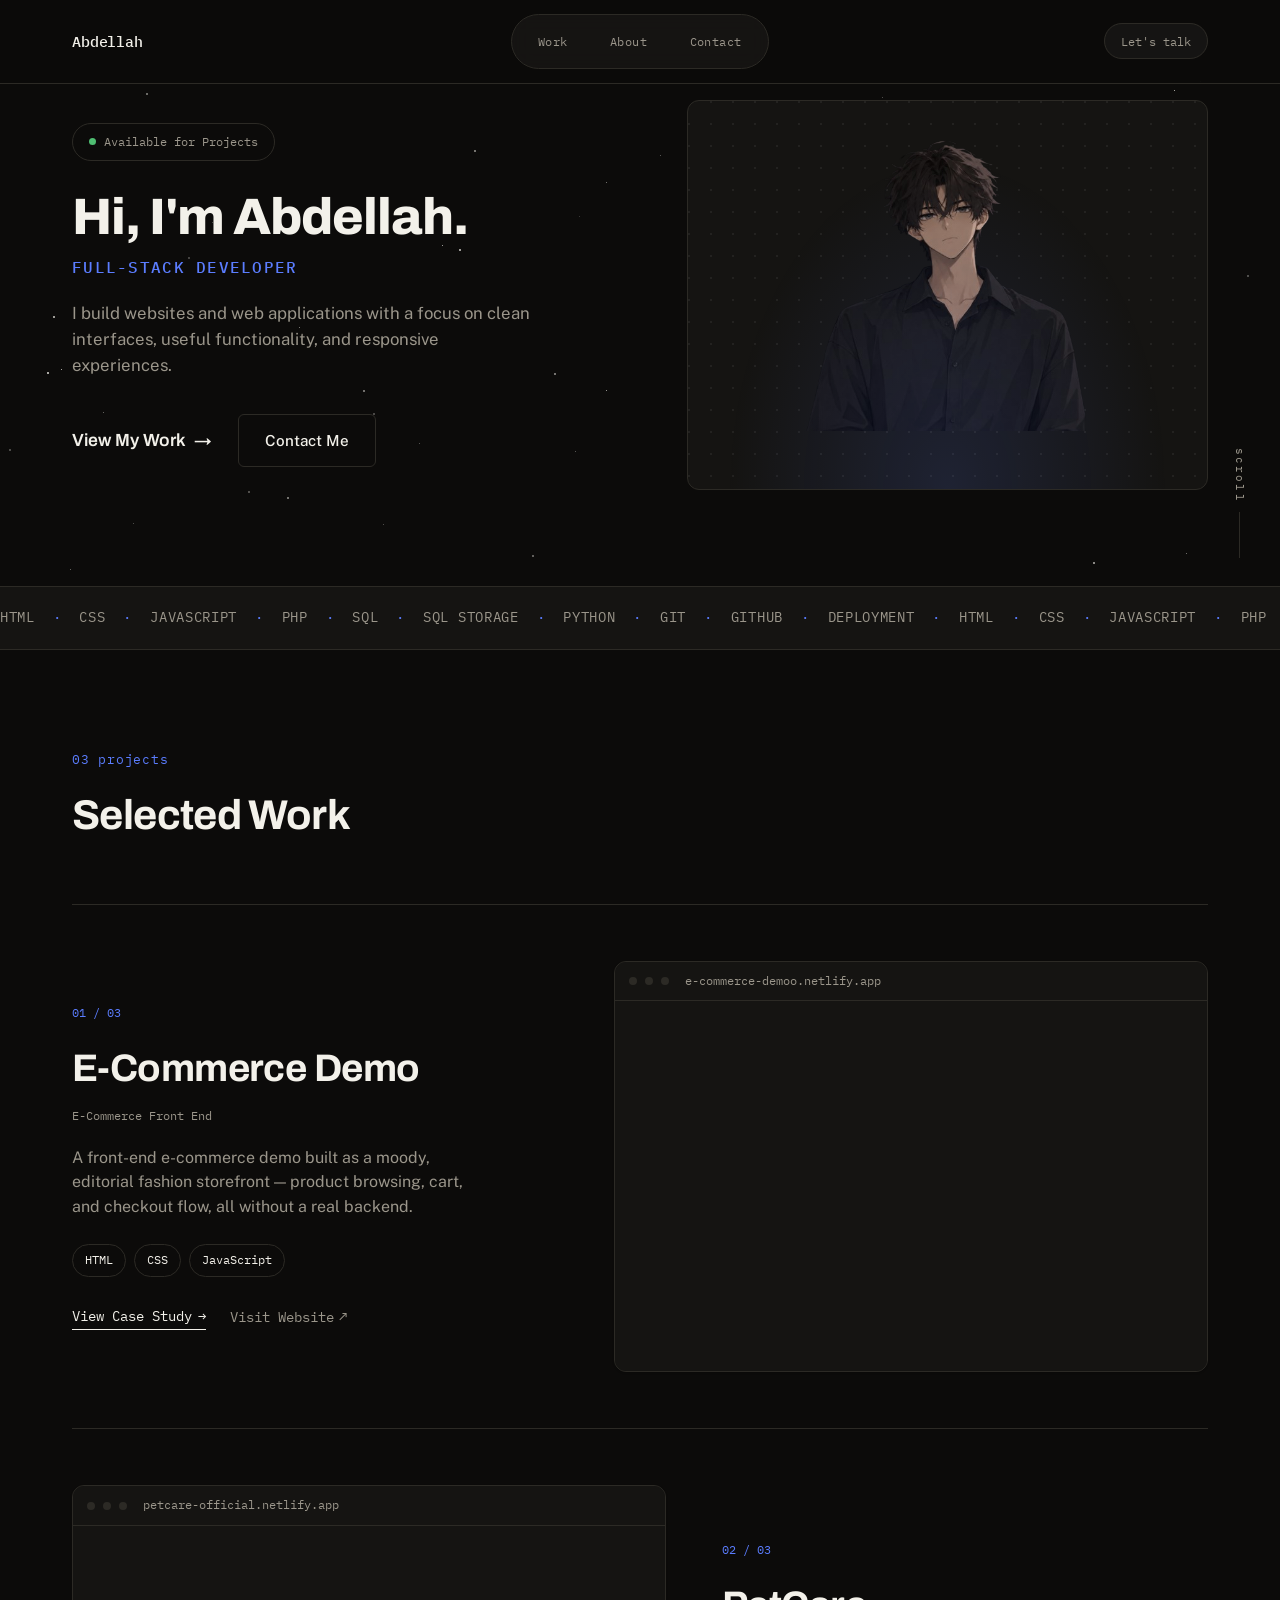
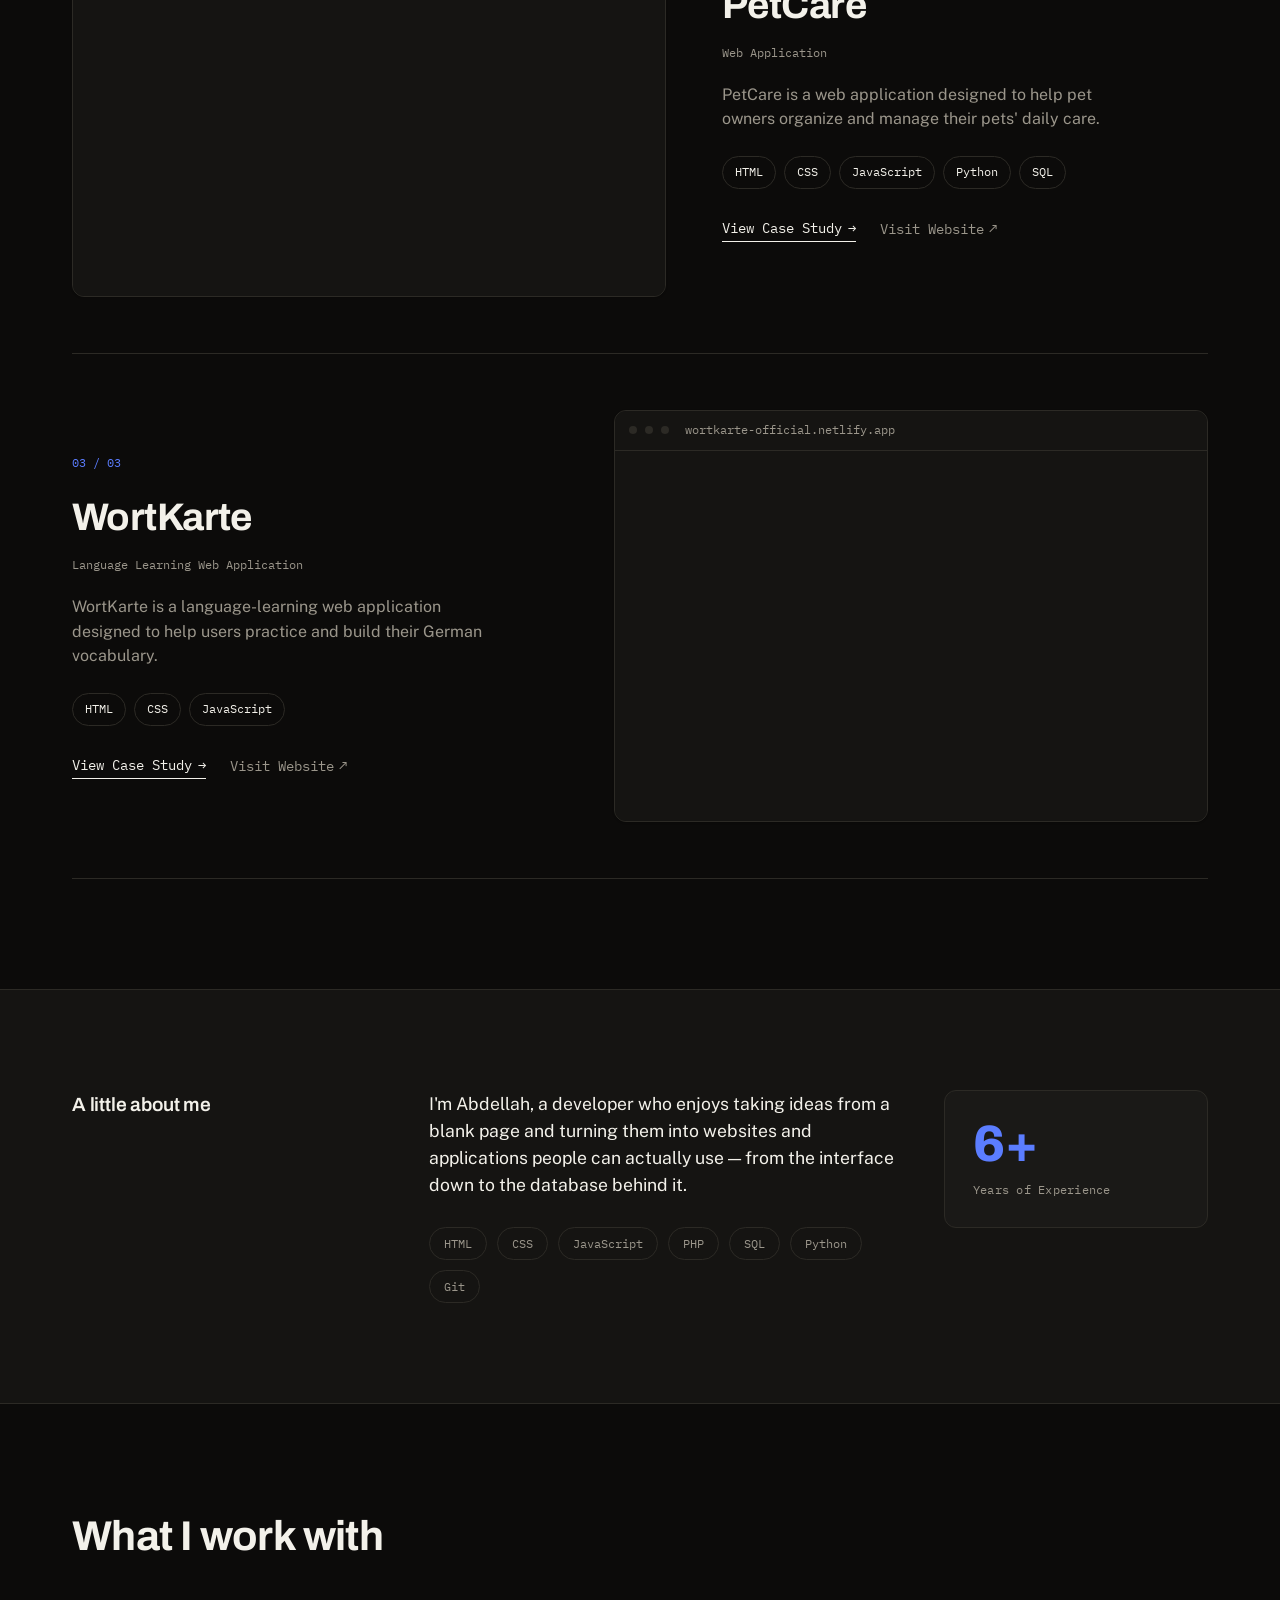
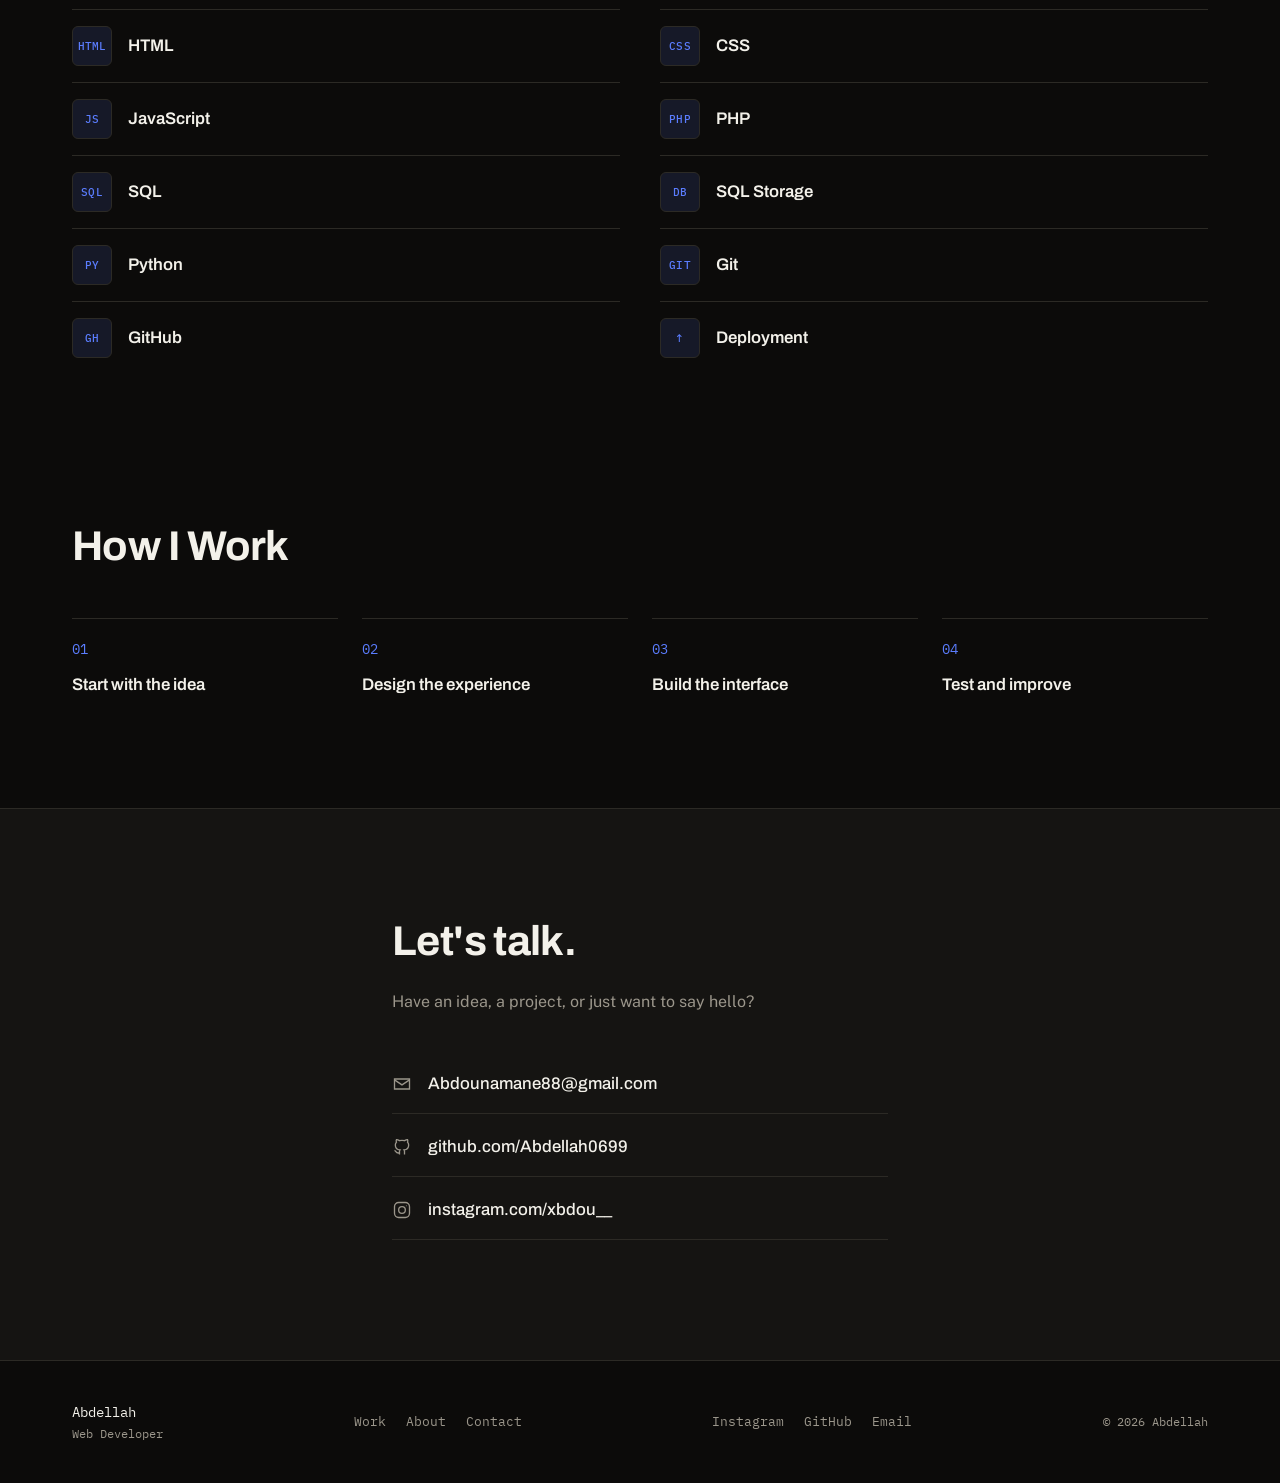
<file: index.html>
<!DOCTYPE html>
<html lang="en">
<head>
<meta charset="UTF-8">
<meta name="viewport" content="width=device-width, initial-scale=1.0">
<title>Abdellah — Full-Stack Developer</title>
<meta name="description" content="Abdellah is a full-stack developer building websites and web applications with HTML, CSS, JavaScript, PHP, SQL and Python. Portfolio featuring an e-commerce demo, PetCare and WortKarte.">
<link rel="preconnect" href="https://fonts.googleapis.com">
<link rel="preconnect" href="https://fonts.gstatic.com" crossorigin>
<link href="https://fonts.googleapis.com/css2?family=Archivo:wght@400;500;600;700;800&family=Public+Sans:wght@400;500&family=IBM+Plex+Mono:wght@400;500&display=swap" rel="stylesheet">
<link rel="stylesheet" href="css/style.css">
</head>
<body class="pre-load">

<a class="skip-link" href="#main">Skip to content</a>

<header class="nav" id="nav">
  <div class="nav-inner">
    <div class="nav-brand">
      <a href="#top" class="nav-logo">Abdellah</a>
    </div>
    <nav class="nav-pill">
      <a href="#work">Work</a>
      <a href="#about">About</a>
      <a href="#contact">Contact</a>
    </nav>
    <div class="nav-aside">
      <a href="#contact">Let's talk</a>
    </div>
    <button class="nav-toggle" id="navToggle" aria-label="Toggle menu" aria-expanded="false" aria-controls="navMenuMobile">
      <span></span><span></span><span></span>
    </button>
  </div>
  <nav class="nav-menu-mobile" id="navMenuMobile">
    <a href="#work">Work</a>
    <a href="#about">About</a>
    <a href="#contact">Contact</a>
  </nav>
</header>

<main id="main">

  <section class="hero" id="top">
    <canvas class="pixel-stars" id="pixelStars" aria-hidden="true"></canvas>
    <div class="wrap hero-inner">
      <div class="hero-copy">
        <span class="status-chip reveal"><span class="status-dot"></span>Available for Projects</span>
        <h1 class="hero-title reveal">Hi, I'm Abdellah.</h1>
        <p class="hero-role reveal">Full-Stack Developer</p>
        <p class="hero-text reveal">I build websites and web applications with a focus on clean interfaces, useful functionality, and responsive experiences.</p>
        <div class="hero-actions reveal">
          <a href="#work" class="link-arrow-lg">View My Work <span class="arrow">→</span></a>
          <a href="#contact" class="btn btn-ghost">Contact Me</a>
        </div>
      </div>

      <div class="hero-stage reveal" aria-hidden="true">
        <img src="assets/images/character.png" alt="" class="character-image">
      </div>
    </div>

    <div class="hero-scroll" aria-hidden="true">
      <span>scroll</span>
      <span class="scroll-line"></span>
    </div>
  </section>

  <section class="marquee" aria-hidden="true">
    <div class="marquee-track">
      <span>HTML</span><span class="dot-sep">·</span>
      <span>CSS</span><span class="dot-sep">·</span>
      <span>JAVASCRIPT</span><span class="dot-sep">·</span>
      <span>PHP</span><span class="dot-sep">·</span>
      <span>SQL</span><span class="dot-sep">·</span>
      <span>SQL STORAGE</span><span class="dot-sep">·</span>
      <span>PYTHON</span><span class="dot-sep">·</span>
      <span>GIT</span><span class="dot-sep">·</span>
      <span>GITHUB</span><span class="dot-sep">·</span>
      <span>DEPLOYMENT</span><span class="dot-sep">·</span>
      <span>HTML</span><span class="dot-sep">·</span>
      <span>CSS</span><span class="dot-sep">·</span>
      <span>JAVASCRIPT</span><span class="dot-sep">·</span>
      <span>PHP</span><span class="dot-sep">·</span>
      <span>SQL</span><span class="dot-sep">·</span>
      <span>SQL STORAGE</span><span class="dot-sep">·</span>
      <span>PYTHON</span><span class="dot-sep">·</span>
      <span>GIT</span><span class="dot-sep">·</span>
      <span>GITHUB</span><span class="dot-sep">·</span>
      <span>DEPLOYMENT</span><span class="dot-sep">·</span>
    </div>
  </section>

  <section class="work" id="work">
    <div class="wrap">
      <div class="section-head reveal">
        <p class="eyebrow">03 projects</p>
        <h2 class="section-title">Selected Work</h2>
      </div>

      <article class="project reveal" data-project="ecommerce">
        <div class="project-info">
          <span class="project-index">01 / 03</span>
          <h3 class="project-title">E-Commerce Demo</h3>
          <span class="project-kind">E-Commerce Front End</span>
          <p class="project-desc">A front-end e-commerce demo built as a moody, editorial fashion storefront — product browsing, cart, and checkout flow, all without a real backend.</p>
          <ul class="tech-list"><li>HTML</li><li>CSS</li><li>JavaScript</li></ul>
          <div class="project-links">
            <a href="projects/ecommerce.html" class="link-arrow" data-transition>View Case Study <span class="arrow">→</span></a>
            <a href="https://e-commerce-demoo.netlify.app/" class="link-external" target="_blank" rel="noopener">Visit Website <span class="arrow">↗</span></a>
          </div>
        </div>
        <a href="projects/ecommerce.html" class="project-media" data-transition aria-label="View E-Commerce Demo case study">
          <div class="browser-frame">
            <div class="browser-bar">
              <span class="dot"></span><span class="dot"></span><span class="dot"></span>
              <span class="browser-url">e-commerce-demoo.netlify.app</span>
            </div>
            <div class="browser-viewport">
              <iframe src="https://e-commerce-demoo.netlify.app/" title="Live preview of the E-Commerce Demo" loading="lazy" tabindex="-1"></iframe>
            </div>
          </div>
        </a>
      </article>

      <article class="project project--reverse reveal" data-project="petcare">
        <a href="projects/petcare.html" class="project-media" data-transition aria-label="View PetCare case study">
          <div class="browser-frame">
            <div class="browser-bar">
              <span class="dot"></span><span class="dot"></span><span class="dot"></span>
              <span class="browser-url">petcare-official.netlify.app</span>
            </div>
            <div class="browser-viewport">
              <iframe src="https://petcare-official.netlify.app/" title="Live preview of PetCare" loading="lazy" tabindex="-1"></iframe>
            </div>
          </div>
        </a>
        <div class="project-info">
          <span class="project-index">02 / 03</span>
          <h3 class="project-title">PetCare</h3>
          <span class="project-kind">Web Application</span>
          <p class="project-desc">PetCare is a web application designed to help pet owners organize and manage their pets' daily care.</p>
          <ul class="tech-list"><li>HTML</li><li>CSS</li><li>JavaScript</li><li>Python</li><li>SQL</li></ul>
          <div class="project-links">
            <a href="projects/petcare.html" class="link-arrow" data-transition>View Case Study <span class="arrow">→</span></a>
            <a href="https://petcare-official.netlify.app/" class="link-external" target="_blank" rel="noopener">Visit Website <span class="arrow">↗</span></a>
          </div>
        </div>
      </article>

      <article class="project reveal" data-project="wortkarte">
        <div class="project-info">
          <span class="project-index">03 / 03</span>
          <h3 class="project-title">WortKarte</h3>
          <span class="project-kind">Language Learning Web Application</span>
          <p class="project-desc">WortKarte is a language-learning web application designed to help users practice and build their German vocabulary.</p>
          <ul class="tech-list"><li>HTML</li><li>CSS</li><li>JavaScript</li></ul>
          <div class="project-links">
            <a href="projects/wortkarte.html" class="link-arrow" data-transition>View Case Study <span class="arrow">→</span></a>
            <a href="https://wortkarte-official.netlify.app/" class="link-external" target="_blank" rel="noopener">Visit Website <span class="arrow">↗</span></a>
          </div>
        </div>
        <a href="projects/wortkarte.html" class="project-media" data-transition aria-label="View WortKarte case study">
          <div class="browser-frame">
            <div class="browser-bar">
              <span class="dot"></span><span class="dot"></span><span class="dot"></span>
              <span class="browser-url">wortkarte-official.netlify.app</span>
            </div>
            <div class="browser-viewport">
              <iframe src="https://wortkarte-official.netlify.app/" title="Live preview of WortKarte" loading="lazy" tabindex="-1"></iframe>
            </div>
          </div>
        </a>
      </article>
    </div>
  </section>

  <section class="about" id="about">
    <div class="wrap about-grid reveal">
      <p class="about-label">A little about me</p>
      <div class="about-content">
        <p class="about-text">I'm Abdellah, a developer who enjoys taking ideas from a blank page and turning them into websites and applications people can actually use — from the interface down to the database behind it.</p>
        <div class="about-stack">
          <span>HTML</span><span>CSS</span><span>JavaScript</span><span>PHP</span><span>SQL</span><span>Python</span><span>Git</span>
        </div>
      </div>
      <div class="experience-card">
        <span class="experience-figure">6+</span>
        <p class="experience-label">Years of Experience</p>
      </div>
    </div>
  </section>

  <section class="skills" id="skills">
    <div class="wrap">
      <h2 class="section-title reveal">What I work with</h2>
      <ul class="skills-grid reveal">
        <li><span class="skill-icon">HTML</span><span class="skill-name">HTML</span></li>
        <li><span class="skill-icon">CSS</span><span class="skill-name">CSS</span></li>
        <li><span class="skill-icon">JS</span><span class="skill-name">JavaScript</span></li>
        <li><span class="skill-icon">PHP</span><span class="skill-name">PHP</span></li>
        <li><span class="skill-icon">SQL</span><span class="skill-name">SQL</span></li>
        <li><span class="skill-icon">DB</span><span class="skill-name">SQL Storage</span></li>
        <li><span class="skill-icon">PY</span><span class="skill-name">Python</span></li>
        <li><span class="skill-icon">GIT</span><span class="skill-name">Git</span></li>
        <li><span class="skill-icon">GH</span><span class="skill-name">GitHub</span></li>
        <li><span class="skill-icon">↑</span><span class="skill-name">Deployment</span></li>
      </ul>
    </div>
  </section>

  <section class="how" id="how">
    <div class="wrap">
      <h2 class="section-title reveal">How I Work</h2>
      <ol class="how-list reveal">
        <li><span class="how-num">01</span><span class="how-text">Start with the idea</span></li>
        <li><span class="how-num">02</span><span class="how-text">Design the experience</span></li>
        <li><span class="how-num">03</span><span class="how-text">Build the interface</span></li>
        <li><span class="how-num">04</span><span class="how-text">Test and improve</span></li>
      </ol>
    </div>
  </section>

  <section class="contact" id="contact">
    <div class="wrap contact-inner reveal">
      <h2 class="section-title">Let's talk.</h2>
      <p class="contact-text">Have an idea, a project, or just want to say hello?</p>
      <ul class="contact-list">
        <li>
          <svg class="contact-icon" viewBox="0 0 24 24" fill="none" stroke="currentColor" stroke-width="1.6" aria-hidden="true"><path d="M3 6h18v12H3z"/><path d="M3 7l9 6 9-6"/></svg>
          <a href="mailto:Abdounamane88@gmail.com" target="_blank" rel="noopener">Abdounamane88@gmail.com</a>
        </li>
        <li>
          <svg class="contact-icon" viewBox="0 0 24 24" fill="none" stroke="currentColor" stroke-width="1.6" aria-hidden="true"><path d="M9 19c-4.3 1.4-4.3-2.5-6-3m12 5v-3.5c0-1 .1-1.4-.5-2 2.8-.3 5.5-1.4 5.5-6a4.6 4.6 0 0 0-1.3-3.2 4.2 4.2 0 0 0-.1-3.2s-1.1-.3-3.5 1.3a12.3 12.3 0 0 0-6.2 0C6.5 2.8 5.4 3.1 5.4 3.1a4.2 4.2 0 0 0-.1 3.2A4.6 4.6 0 0 0 4 9.5c0 4.6 2.7 5.7 5.5 6-.6.6-.6 1.2-.5 2V21"/></svg>
          <a href="https://github.com/Abdellah0699" target="_blank" rel="noopener">github.com/Abdellah0699</a>
        </li>
        <li>
          <svg class="contact-icon" viewBox="0 0 24 24" fill="none" stroke="currentColor" stroke-width="1.6" aria-hidden="true"><rect x="3" y="3" width="18" height="18" rx="5"/><circle cx="12" cy="12" r="4"/><circle cx="17.2" cy="6.8" r="0.6" fill="currentColor" stroke="none"/></svg>
          <a href="https://www.instagram.com/xbdou__/" target="_blank" rel="noopener">instagram.com/xbdou__</a>
        </li>
      </ul>
    </div>
  </section>

</main>

<footer class="footer">
  <div class="wrap footer-inner">
    <div class="footer-brand">
      <span class="footer-name">Abdellah</span>
      <span class="footer-role">Web Developer</span>
    </div>
    <nav class="footer-links">
      <a href="#work">Work</a>
      <a href="#about">About</a>
      <a href="#contact">Contact</a>
    </nav>
    <nav class="footer-social">
      <a href="https://www.instagram.com/xbdou__/" target="_blank" rel="noopener">Instagram</a>
      <a href="https://github.com/Abdellah0699" target="_blank" rel="noopener">GitHub</a>
      <a href="mailto:Abdounamane88@gmail.com" target="_blank" rel="noopener">Email</a>
    </nav>
    <span class="footer-copy">© 2026 Abdellah</span>
  </div>
</footer>

<script src="js/script.js"></script>
</body>
</html>
</file>
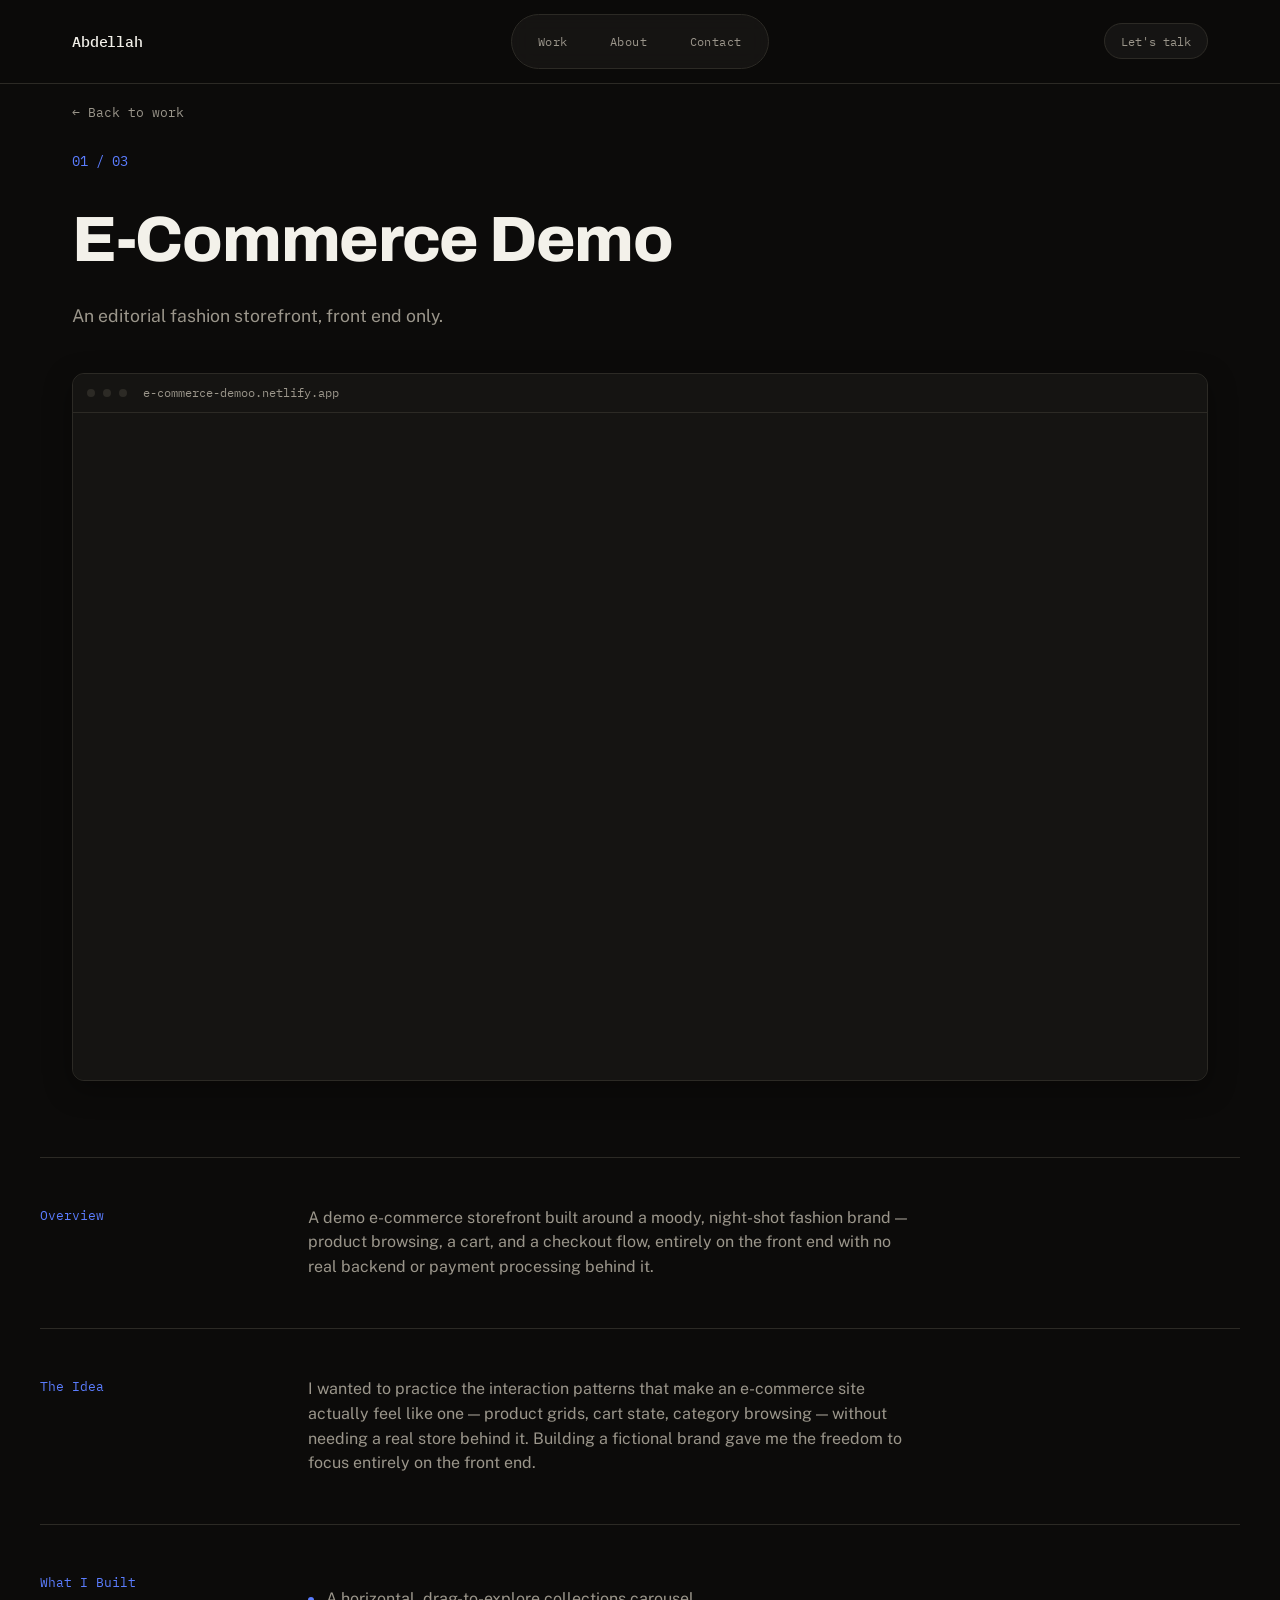
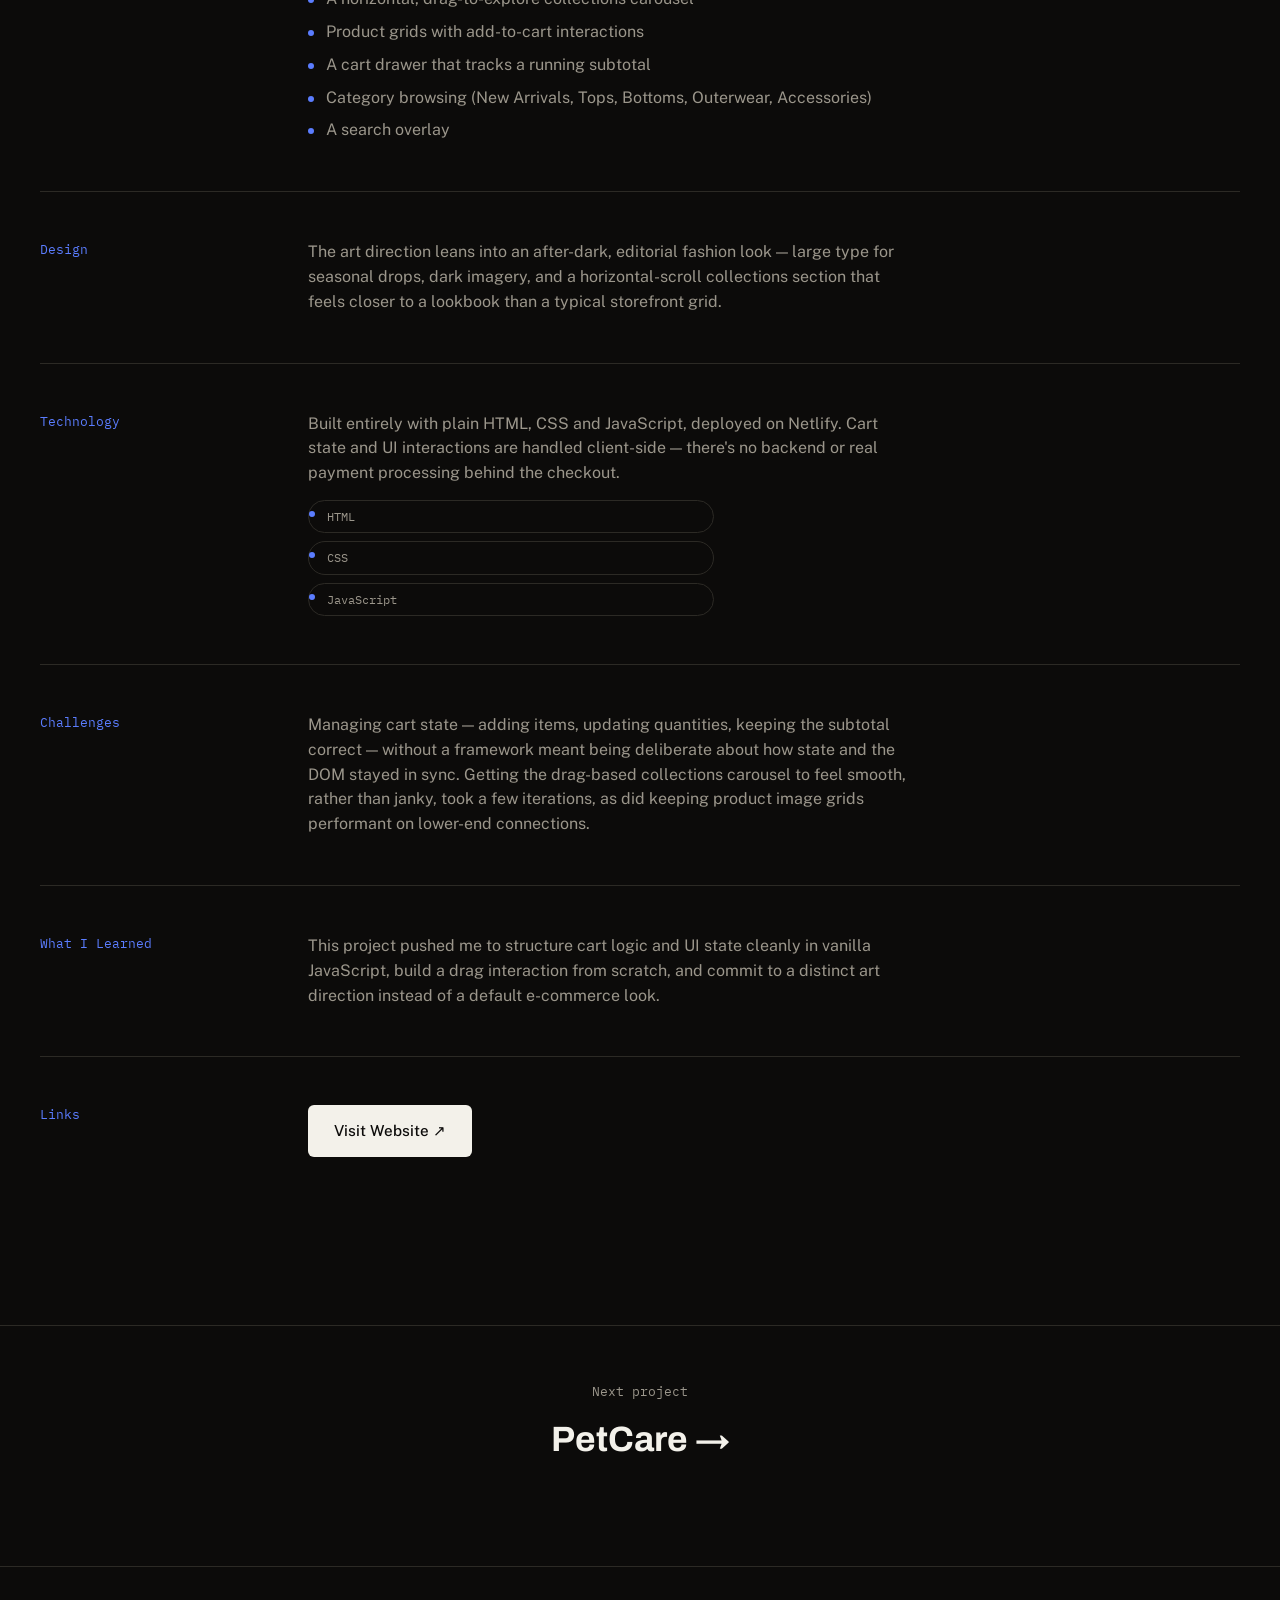
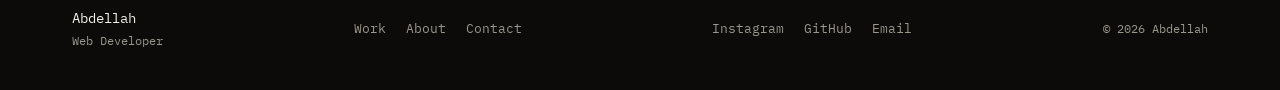
<file: projects/ecommerce.html>
<!DOCTYPE html>
<html lang="en">
<head>
<meta charset="UTF-8">
<meta name="viewport" content="width=device-width, initial-scale=1.0">
<title>E-Commerce Demo — Abdellah</title>
<meta name="description" content="A front-end e-commerce demo storefront built by Abdellah as an editorial fashion drop site.">
<link rel="preconnect" href="https://fonts.googleapis.com">
<link rel="preconnect" href="https://fonts.gstatic.com" crossorigin>
<link href="https://fonts.googleapis.com/css2?family=Archivo:wght@400;500;600;700;800&family=Public+Sans:wght@400;500&family=IBM+Plex+Mono:wght@400;500&display=swap" rel="stylesheet">
<link rel="stylesheet" href="../css/style.css">
</head>
<body class="pre-load">

<a class="skip-link" href="#main">Skip to content</a>

<header class="nav" id="nav">
  <div class="nav-inner">
    <div class="nav-brand"><a href="../index.html" class="nav-logo">Abdellah</a></div>
    <nav class="nav-pill">
      <a href="../index.html#work">Work</a>
      <a href="../index.html#about">About</a>
      <a href="../index.html#contact">Contact</a>
    </nav>
    <div class="nav-aside"><a href="../index.html#contact">Let's talk</a></div>
    <button class="nav-toggle" id="navToggle" aria-label="Toggle menu" aria-expanded="false" aria-controls="navMenuMobile">
      <span></span><span></span><span></span>
    </button>
  </div>
  <nav class="nav-menu-mobile" id="navMenuMobile">
    <a href="../index.html#work">Work</a>
    <a href="../index.html#about">About</a>
    <a href="../index.html#contact">Contact</a>
  </nav>
</header>

<main id="main">

  <section class="project-hero">
    <div class="wrap">
      <a href="../index.html#work" class="project-hero-back" data-transition>← Back to work</a>
      <span class="project-hero-index">01 / 03</span>
      <h1 class="project-hero-title">E-Commerce Demo</h1>
      <p class="project-hero-desc">An editorial fashion storefront, front end only.</p>

      <div class="project-hero-media">
        <div class="browser-frame">
          <div class="browser-bar">
            <span class="dot"></span><span class="dot"></span><span class="dot"></span>
            <span class="browser-url">e-commerce-demoo.netlify.app</span>
          </div>
          <div class="browser-viewport">
            <iframe src="https://e-commerce-demoo.netlify.app/" title="Live preview of the E-Commerce Demo" loading="lazy" tabindex="-1"></iframe>
          </div>
        </div>
      </div>
    </div>
  </section>

  <div class="case-body wrap">

    <section class="case-section">
      <span class="case-section-label">Overview</span>
      <div class="case-section-body">
        <p>A demo e-commerce storefront built around a moody, night-shot fashion brand — product browsing, a cart, and a checkout flow, entirely on the front end with no real backend or payment processing behind it.</p>
      </div>
    </section>

    <section class="case-section">
      <span class="case-section-label">The Idea</span>
      <div class="case-section-body">
        <p>I wanted to practice the interaction patterns that make an e-commerce site actually feel like one — product grids, cart state, category browsing — without needing a real store behind it. Building a fictional brand gave me the freedom to focus entirely on the front end.</p>
      </div>
    </section>

    <section class="case-section">
      <span class="case-section-label">What I Built</span>
      <div class="case-section-body">
        <ul>
          <li>A horizontal, drag-to-explore collections carousel</li>
          <li>Product grids with add-to-cart interactions</li>
          <li>A cart drawer that tracks a running subtotal</li>
          <li>Category browsing (New Arrivals, Tops, Bottoms, Outerwear, Accessories)</li>
          <li>A search overlay</li>
        </ul>
      </div>
    </section>

    <section class="case-section">
      <span class="case-section-label">Design</span>
      <div class="case-section-body">
        <p>The art direction leans into an after-dark, editorial fashion look — large type for seasonal drops, dark imagery, and a horizontal-scroll collections section that feels closer to a lookbook than a typical storefront grid.</p>
      </div>
    </section>

    <section class="case-section">
      <span class="case-section-label">Technology</span>
      <div class="case-section-body">
        <p>Built entirely with plain HTML, CSS and JavaScript, deployed on Netlify. Cart state and UI interactions are handled client-side — there's no backend or real payment processing behind the checkout.</p>
        <ul class="case-tech-list"><li>HTML</li><li>CSS</li><li>JavaScript</li></ul>
      </div>
    </section>

    <section class="case-section">
      <span class="case-section-label">Challenges</span>
      <div class="case-section-body">
        <p>Managing cart state — adding items, updating quantities, keeping the subtotal correct — without a framework meant being deliberate about how state and the DOM stayed in sync. Getting the drag-based collections carousel to feel smooth, rather than janky, took a few iterations, as did keeping product image grids performant on lower-end connections.</p>
      </div>
    </section>

    <section class="case-section">
      <span class="case-section-label">What I Learned</span>
      <div class="case-section-body">
        <p>This project pushed me to structure cart logic and UI state cleanly in vanilla JavaScript, build a drag interaction from scratch, and commit to a distinct art direction instead of a default e-commerce look.</p>
      </div>
    </section>

    <section class="case-section">
      <span class="case-section-label">Links</span>
      <div class="case-section-body">
        <div class="case-links">
          <a href="https://e-commerce-demoo.netlify.app/" class="btn btn-primary" target="_blank" rel="noopener">Visit Website ↗</a>
        </div>
      </div>
    </section>

  </div>

  <a href="petcare.html" class="case-next" data-transition>
    <div class="wrap">
      <p class="case-next-label">Next project</p>
      <p class="case-next-title">PetCare →</p>
    </div>
  </a>

</main>

<footer class="footer">
  <div class="wrap footer-inner">
    <div class="footer-brand">
      <span class="footer-name">Abdellah</span>
      <span class="footer-role">Web Developer</span>
    </div>
    <nav class="footer-links">
      <a href="../index.html#work">Work</a>
      <a href="../index.html#about">About</a>
      <a href="../index.html#contact">Contact</a>
    </nav>
    <nav class="footer-social">
      <a href="https://www.instagram.com/xbdou__/" target="_blank" rel="noopener">Instagram</a>
      <a href="https://github.com/Abdellah0699" target="_blank" rel="noopener">GitHub</a>
      <a href="mailto:Abdounamane88@gmail.com">Email</a>
    </nav>
    <span class="footer-copy">© 2026 Abdellah</span>
  </div>
</footer>

<script src="../js/script.js"></script>
</body>
</html>
</file>
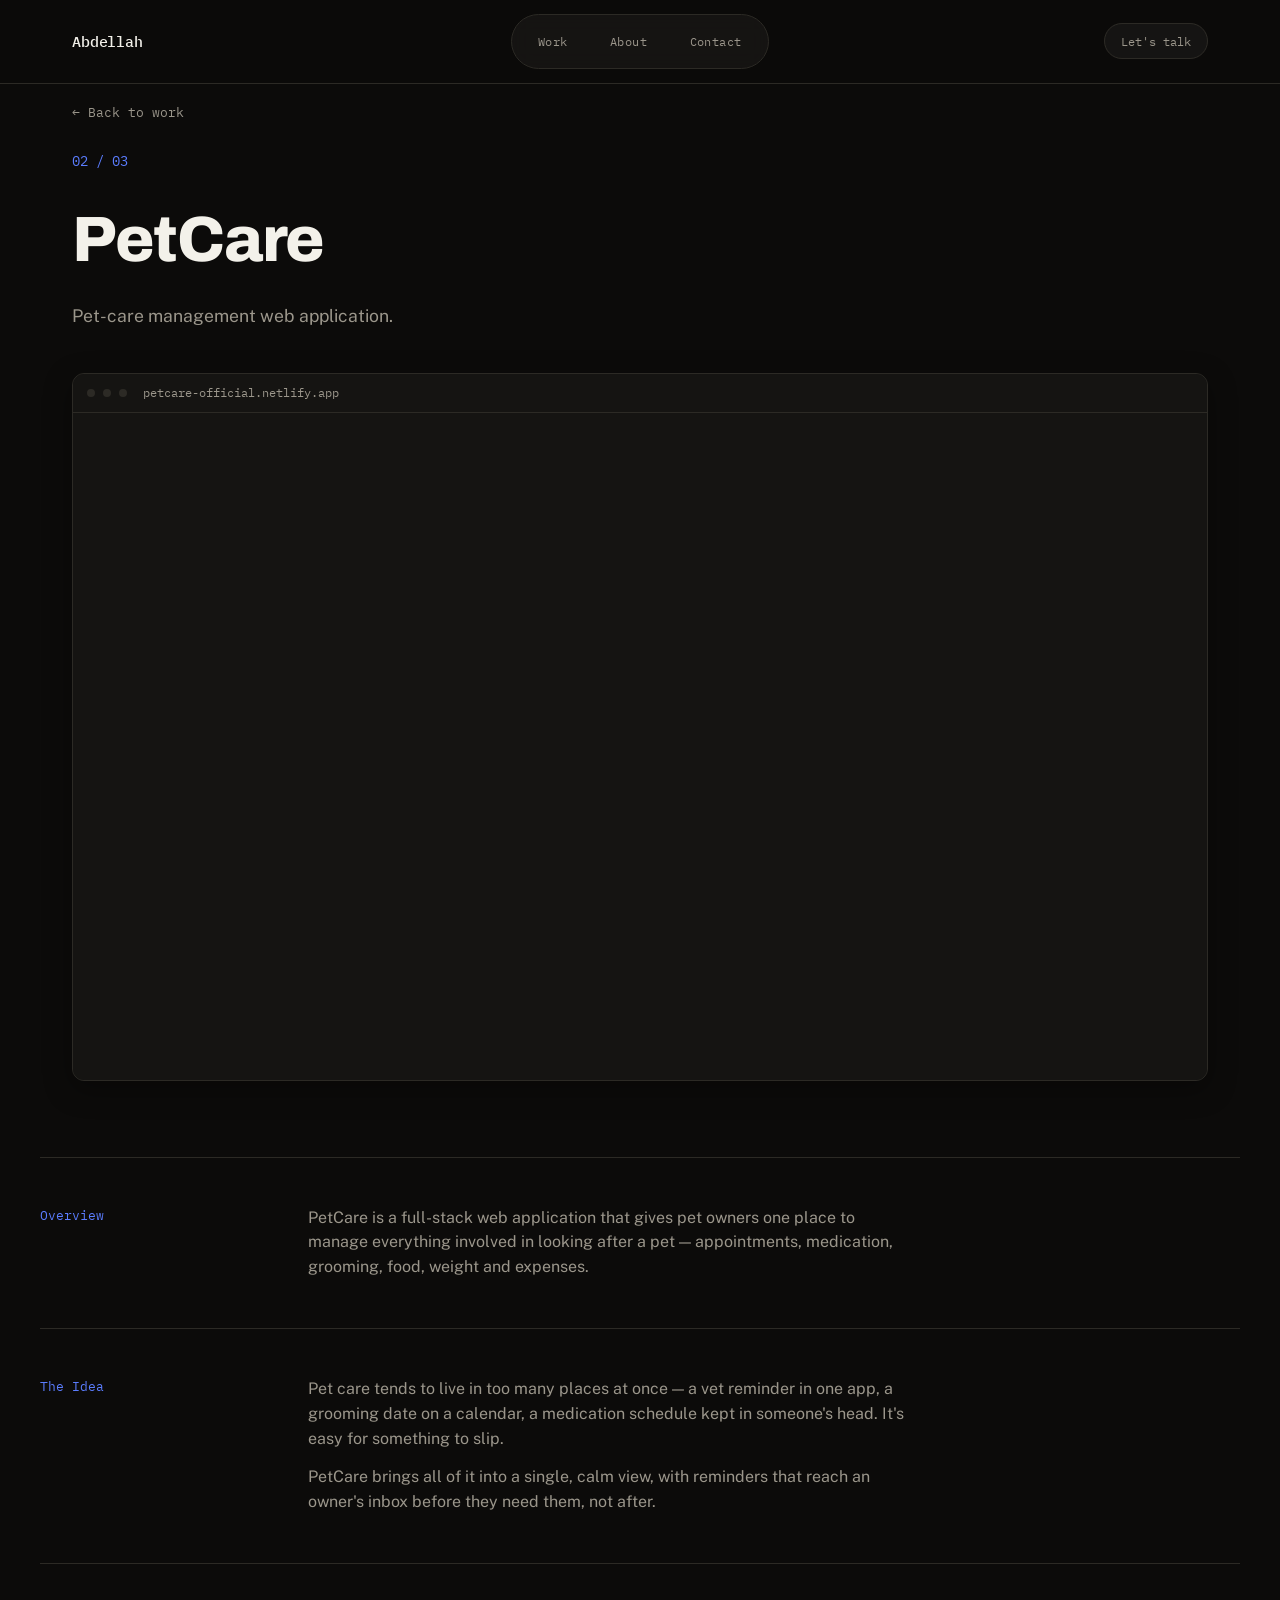
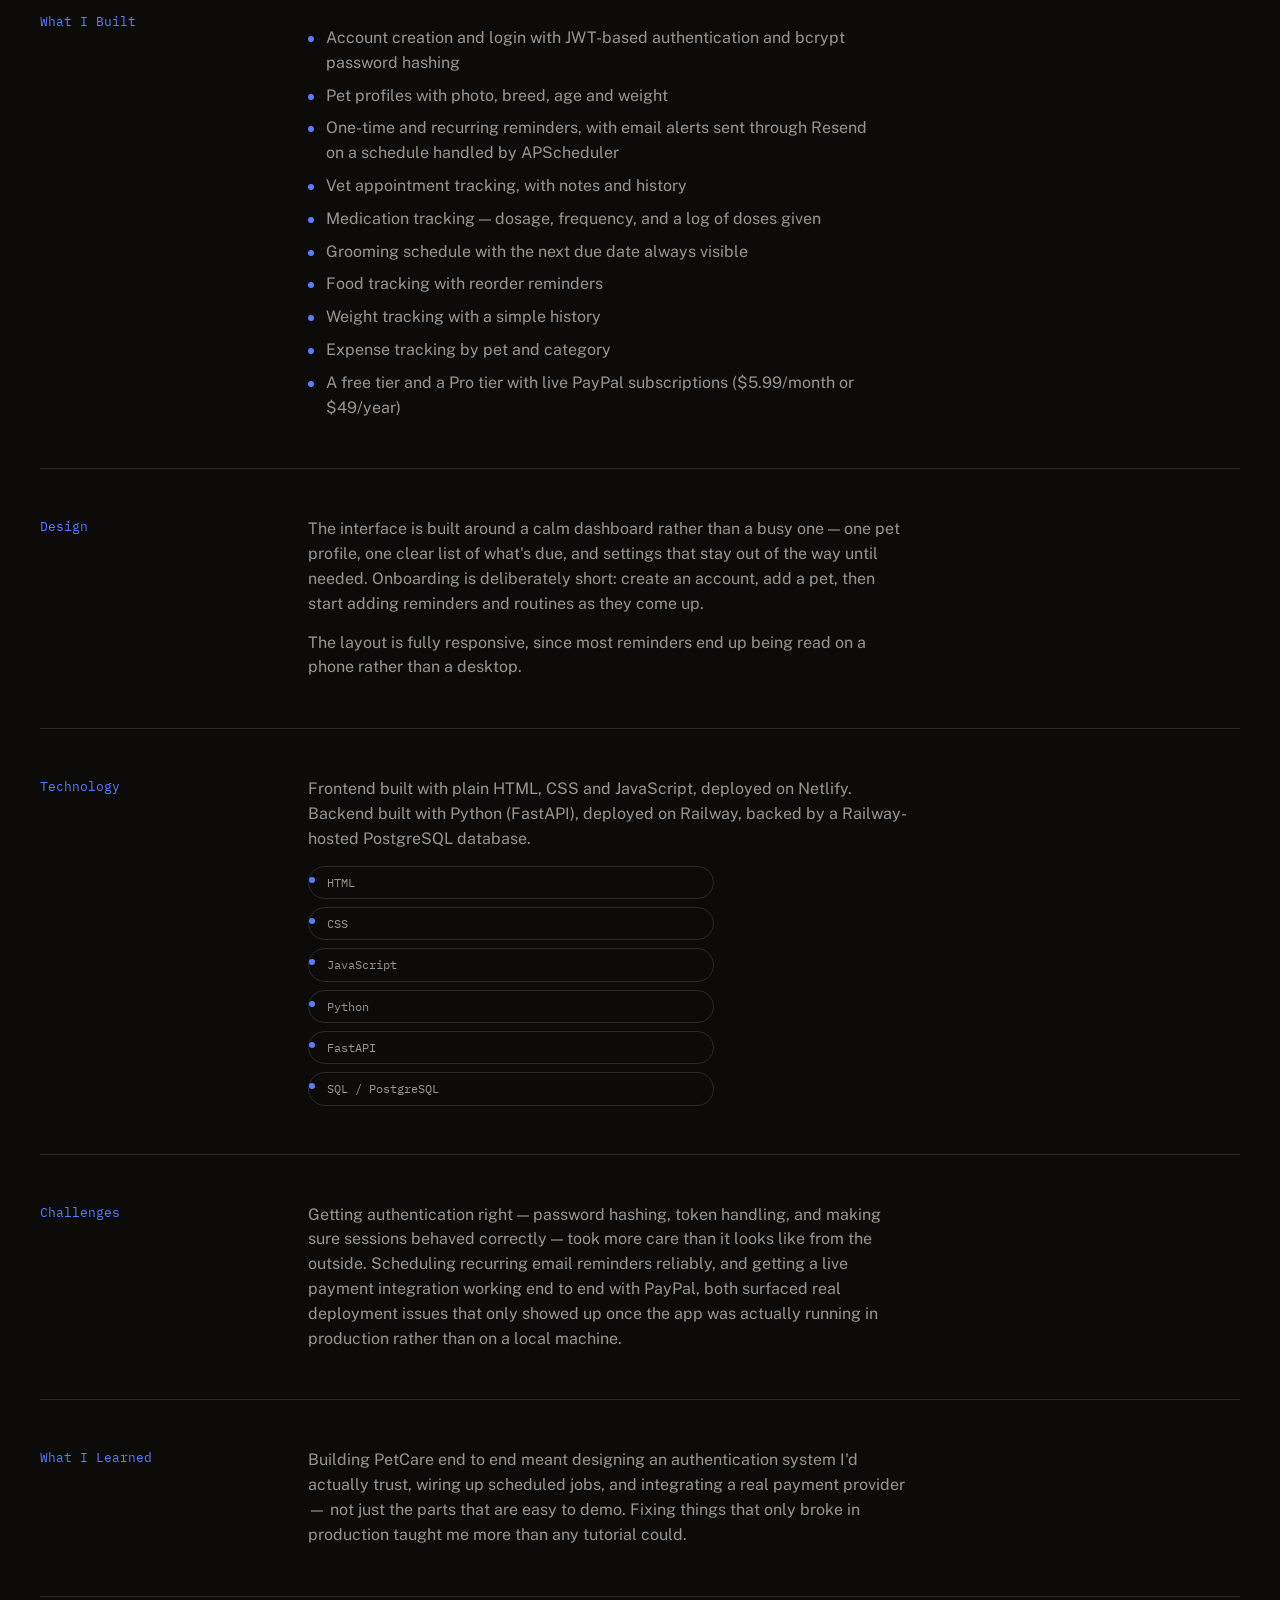
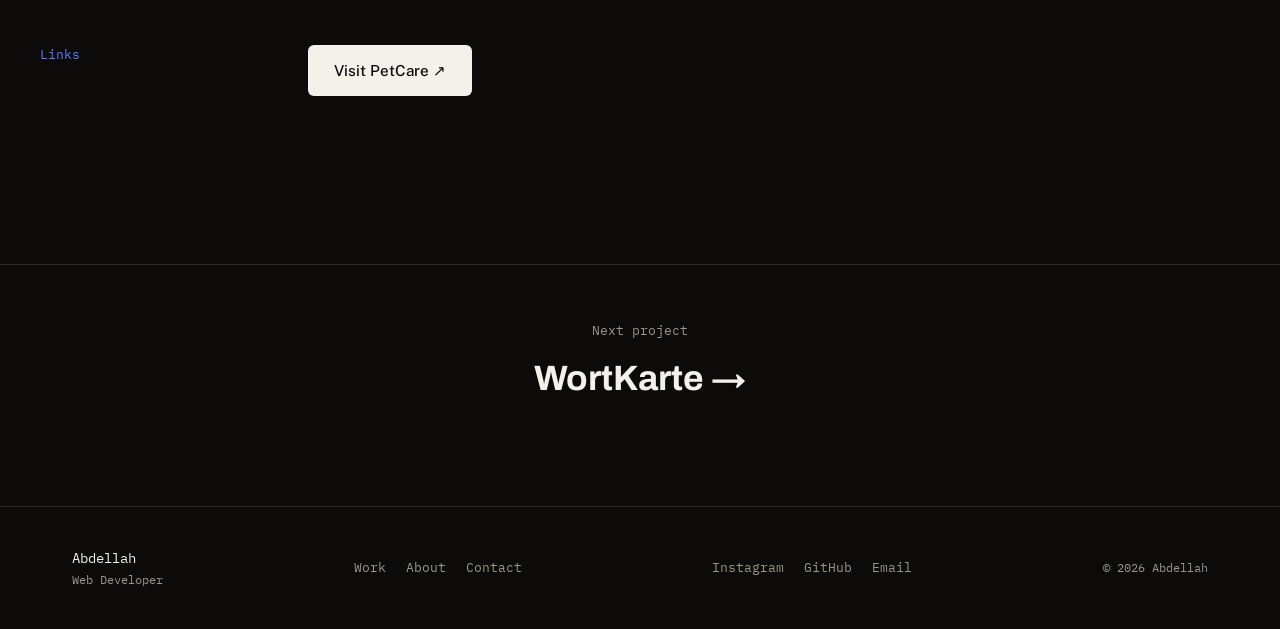
<file: projects/petcare.html>
<!DOCTYPE html>
<html lang="en">
<head>
<meta charset="UTF-8">
<meta name="viewport" content="width=device-width, initial-scale=1.0">
<title>PetCare — Abdellah</title>
<meta name="description" content="PetCare is a web application that helps pet owners organize and manage their pets' daily care, built by Abdellah.">
<link rel="preconnect" href="https://fonts.googleapis.com">
<link rel="preconnect" href="https://fonts.gstatic.com" crossorigin>
<link href="https://fonts.googleapis.com/css2?family=Archivo:wght@400;500;600;700;800&family=Public+Sans:wght@400;500&family=IBM+Plex+Mono:wght@400;500&display=swap" rel="stylesheet">
<link rel="stylesheet" href="../css/style.css">
</head>
<body class="pre-load">

<a class="skip-link" href="#main">Skip to content</a>

<header class="nav" id="nav">
  <div class="nav-inner">
    <div class="nav-brand"><a href="../index.html" class="nav-logo">Abdellah</a></div>
    <nav class="nav-pill">
      <a href="../index.html#work">Work</a>
      <a href="../index.html#about">About</a>
      <a href="../index.html#contact">Contact</a>
    </nav>
    <div class="nav-aside"><a href="../index.html#contact">Let's talk</a></div>
    <button class="nav-toggle" id="navToggle" aria-label="Toggle menu" aria-expanded="false" aria-controls="navMenuMobile">
      <span></span><span></span><span></span>
    </button>
  </div>
  <nav class="nav-menu-mobile" id="navMenuMobile">
    <a href="../index.html#work">Work</a>
    <a href="../index.html#about">About</a>
    <a href="../index.html#contact">Contact</a>
  </nav>
</header>

<main id="main">

  <section class="project-hero">
    <div class="wrap">
      <a href="../index.html#work" class="project-hero-back" data-transition>← Back to work</a>
      <span class="project-hero-index">02 / 03</span>
      <h1 class="project-hero-title">PetCare</h1>
      <p class="project-hero-desc">Pet-care management web application.</p>

      <div class="project-hero-media">
        <div class="browser-frame">
          <div class="browser-bar">
            <span class="dot"></span><span class="dot"></span><span class="dot"></span>
            <span class="browser-url">petcare-official.netlify.app</span>
          </div>
          <div class="browser-viewport">
            <iframe src="https://petcare-official.netlify.app/" title="Live preview of PetCare" loading="lazy" tabindex="-1"></iframe>
          </div>
        </div>
      </div>
    </div>
  </section>

  <div class="case-body wrap">

    <section class="case-section">
      <span class="case-section-label">Overview</span>
      <div class="case-section-body">
        <p>PetCare is a full-stack web application that gives pet owners one place to manage everything involved in looking after a pet — appointments, medication, grooming, food, weight and expenses.</p>
      </div>
    </section>

    <section class="case-section">
      <span class="case-section-label">The Idea</span>
      <div class="case-section-body">
        <p>Pet care tends to live in too many places at once — a vet reminder in one app, a grooming date on a calendar, a medication schedule kept in someone's head. It's easy for something to slip.</p>
        <p>PetCare brings all of it into a single, calm view, with reminders that reach an owner's inbox before they need them, not after.</p>
      </div>
    </section>

    <section class="case-section">
      <span class="case-section-label">What I Built</span>
      <div class="case-section-body">
        <ul>
          <li>Account creation and login with JWT-based authentication and bcrypt password hashing</li>
          <li>Pet profiles with photo, breed, age and weight</li>
          <li>One-time and recurring reminders, with email alerts sent through Resend on a schedule handled by APScheduler</li>
          <li>Vet appointment tracking, with notes and history</li>
          <li>Medication tracking — dosage, frequency, and a log of doses given</li>
          <li>Grooming schedule with the next due date always visible</li>
          <li>Food tracking with reorder reminders</li>
          <li>Weight tracking with a simple history</li>
          <li>Expense tracking by pet and category</li>
          <li>A free tier and a Pro tier with live PayPal subscriptions ($5.99/month or $49/year)</li>
        </ul>
      </div>
    </section>

    <section class="case-section">
      <span class="case-section-label">Design</span>
      <div class="case-section-body">
        <p>The interface is built around a calm dashboard rather than a busy one — one pet profile, one clear list of what's due, and settings that stay out of the way until needed. Onboarding is deliberately short: create an account, add a pet, then start adding reminders and routines as they come up.</p>
        <p>The layout is fully responsive, since most reminders end up being read on a phone rather than a desktop.</p>
      </div>
    </section>

    <section class="case-section">
      <span class="case-section-label">Technology</span>
      <div class="case-section-body">
        <p>Frontend built with plain HTML, CSS and JavaScript, deployed on Netlify. Backend built with Python (FastAPI), deployed on Railway, backed by a Railway-hosted PostgreSQL database.</p>
        <ul class="case-tech-list">
          <li>HTML</li><li>CSS</li><li>JavaScript</li><li>Python</li><li>FastAPI</li><li>SQL / PostgreSQL</li>
        </ul>
      </div>
    </section>

    <section class="case-section">
      <span class="case-section-label">Challenges</span>
      <div class="case-section-body">
        <p>Getting authentication right — password hashing, token handling, and making sure sessions behaved correctly — took more care than it looks like from the outside. Scheduling recurring email reminders reliably, and getting a live payment integration working end to end with PayPal, both surfaced real deployment issues that only showed up once the app was actually running in production rather than on a local machine.</p>
      </div>
    </section>

    <section class="case-section">
      <span class="case-section-label">What I Learned</span>
      <div class="case-section-body">
        <p>Building PetCare end to end meant designing an authentication system I'd actually trust, wiring up scheduled jobs, and integrating a real payment provider — not just the parts that are easy to demo. Fixing things that only broke in production taught me more than any tutorial could.</p>
      </div>
    </section>

    <section class="case-section">
      <span class="case-section-label">Links</span>
      <div class="case-section-body">
        <div class="case-links">
          <a href="https://petcare-official.netlify.app/" class="btn btn-primary" target="_blank" rel="noopener">Visit PetCare ↗</a>
        </div>
      </div>
    </section>

  </div>

  <a href="wortkarte.html" class="case-next" data-transition>
    <div class="wrap">
      <p class="case-next-label">Next project</p>
      <p class="case-next-title">WortKarte →</p>
    </div>
  </a>

</main>

<footer class="footer">
  <div class="wrap footer-inner">
    <div class="footer-brand">
      <span class="footer-name">Abdellah</span>
      <span class="footer-role">Web Developer</span>
    </div>
    <nav class="footer-links">
      <a href="../index.html#work">Work</a>
      <a href="../index.html#about">About</a>
      <a href="../index.html#contact">Contact</a>
    </nav>
    <nav class="footer-social">
      <a href="https://www.instagram.com/xbdou__/" target="_blank" rel="noopener">Instagram</a>
      <a href="https://github.com/Abdellah0699" target="_blank" rel="noopener">GitHub</a>
      <a href="mailto:Abdounamane88@gmail.com">Email</a>
    </nav>
    <span class="footer-copy">© 2026 Abdellah</span>
  </div>
</footer>

<script src="../js/script.js"></script>
</body>
</html>
</file>
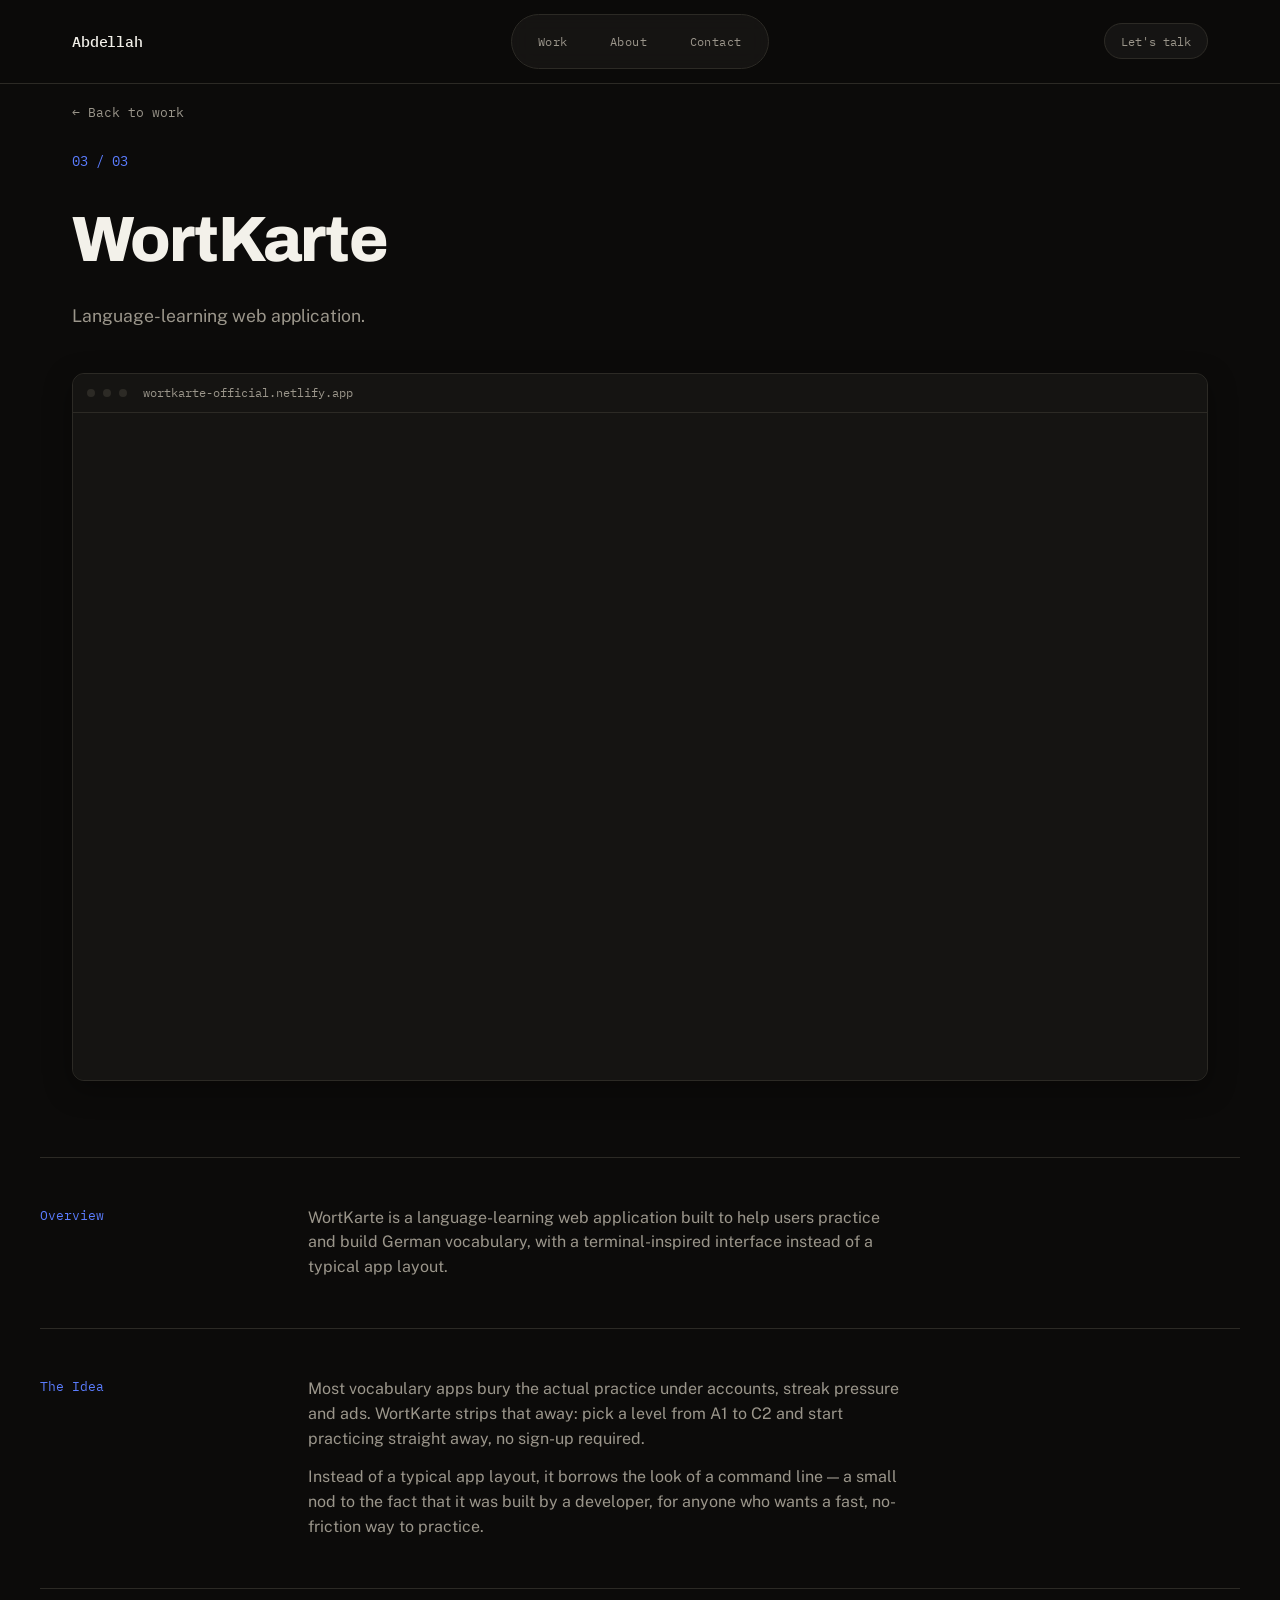
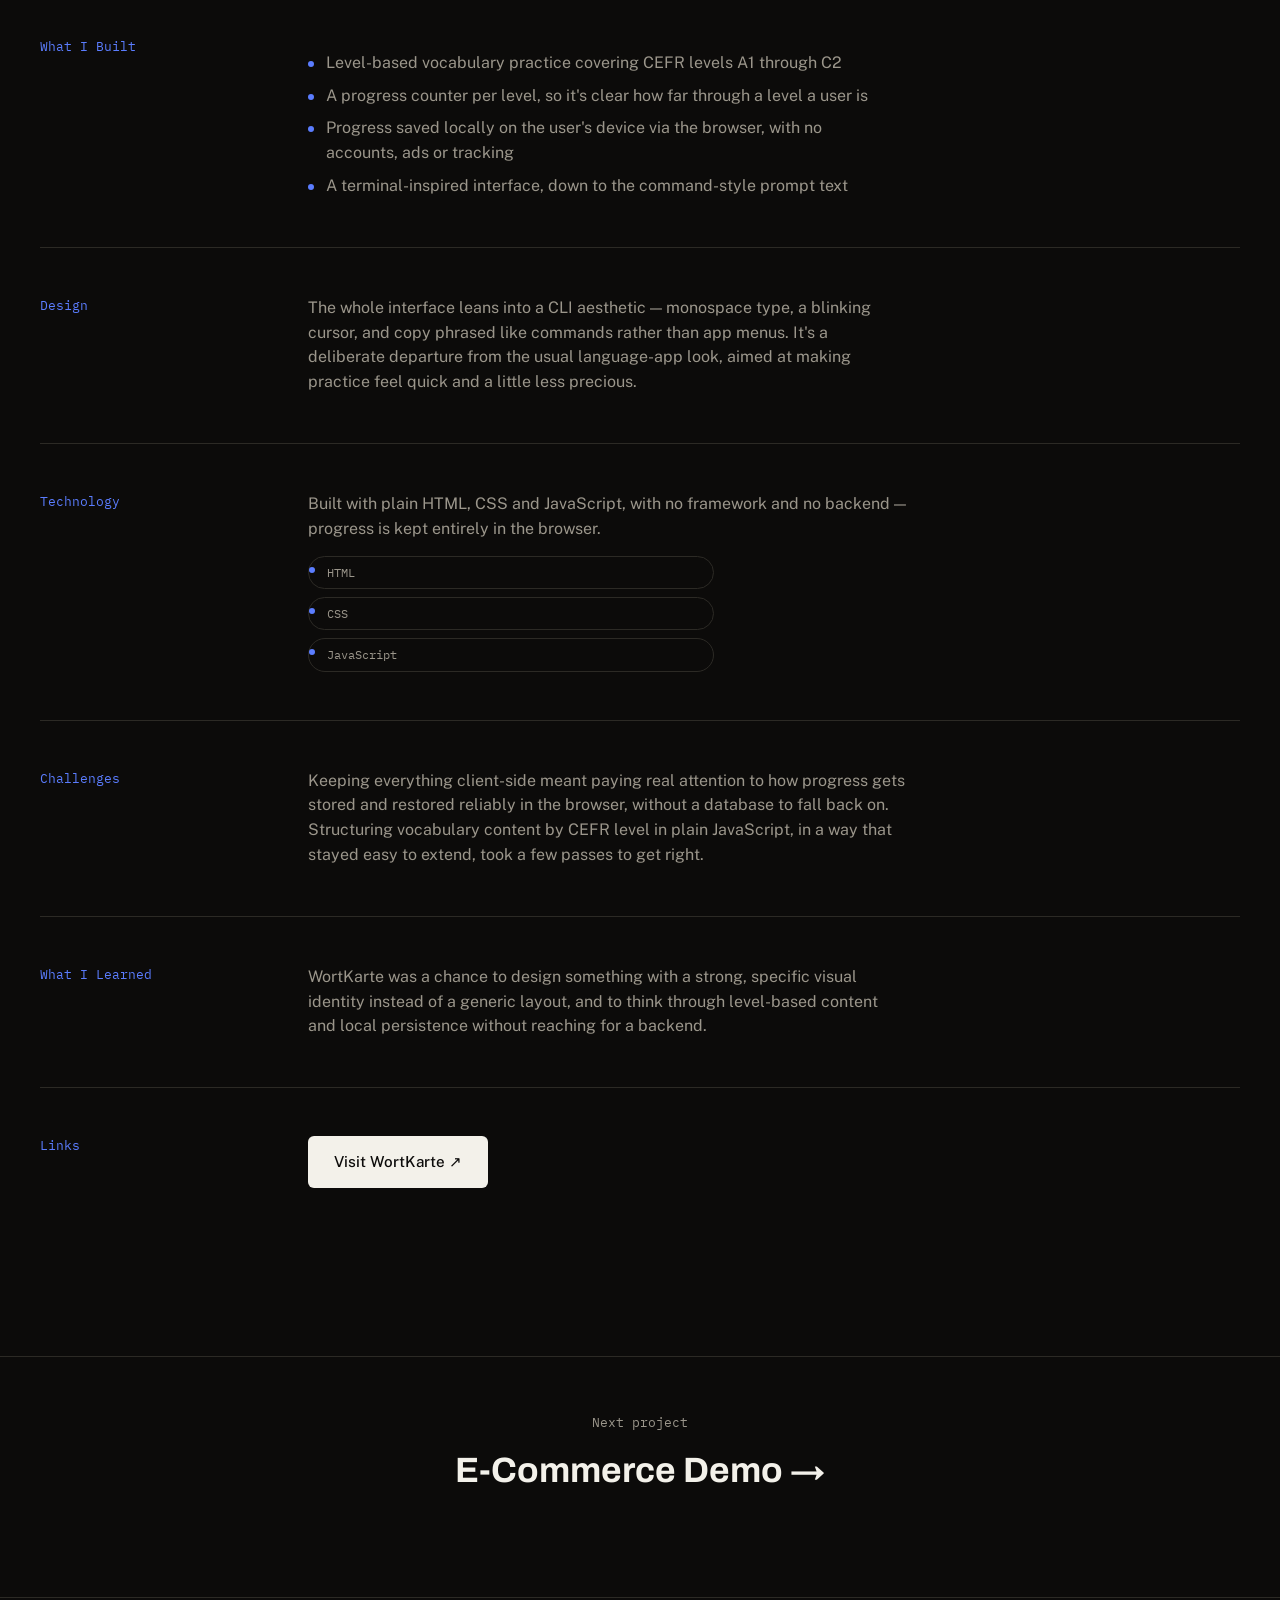
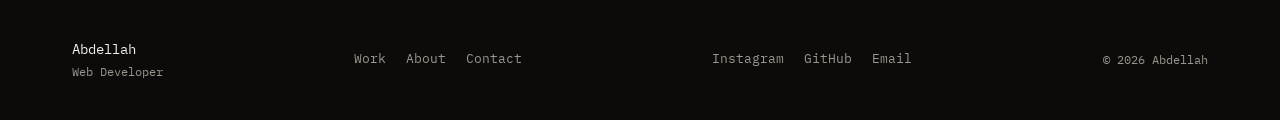
<file: projects/wortkarte.html>
<!DOCTYPE html>
<html lang="en">
<head>
<meta charset="UTF-8">
<meta name="viewport" content="width=device-width, initial-scale=1.0">
<title>WortKarte — Abdellah</title>
<meta name="description" content="WortKarte is a language-learning web application that helps users practice and build their German vocabulary, built by Abdellah.">
<link rel="preconnect" href="https://fonts.googleapis.com">
<link rel="preconnect" href="https://fonts.gstatic.com" crossorigin>
<link href="https://fonts.googleapis.com/css2?family=Archivo:wght@400;500;600;700;800&family=Public+Sans:wght@400;500&family=IBM+Plex+Mono:wght@400;500&display=swap" rel="stylesheet">
<link rel="stylesheet" href="../css/style.css">
</head>
<body class="pre-load">

<a class="skip-link" href="#main">Skip to content</a>

<header class="nav" id="nav">
  <div class="nav-inner">
    <div class="nav-brand"><a href="../index.html" class="nav-logo">Abdellah</a></div>
    <nav class="nav-pill">
      <a href="../index.html#work">Work</a>
      <a href="../index.html#about">About</a>
      <a href="../index.html#contact">Contact</a>
    </nav>
    <div class="nav-aside"><a href="../index.html#contact">Let's talk</a></div>
    <button class="nav-toggle" id="navToggle" aria-label="Toggle menu" aria-expanded="false" aria-controls="navMenuMobile">
      <span></span><span></span><span></span>
    </button>
  </div>
  <nav class="nav-menu-mobile" id="navMenuMobile">
    <a href="../index.html#work">Work</a>
    <a href="../index.html#about">About</a>
    <a href="../index.html#contact">Contact</a>
  </nav>
</header>

<main id="main">

  <section class="project-hero">
    <div class="wrap">
      <a href="../index.html#work" class="project-hero-back" data-transition>← Back to work</a>
      <span class="project-hero-index">03 / 03</span>
      <h1 class="project-hero-title">WortKarte</h1>
      <p class="project-hero-desc">Language-learning web application.</p>

      <div class="project-hero-media">
        <div class="browser-frame">
          <div class="browser-bar">
            <span class="dot"></span><span class="dot"></span><span class="dot"></span>
            <span class="browser-url">wortkarte-official.netlify.app</span>
          </div>
          <div class="browser-viewport">
            <iframe src="https://wortkarte-official.netlify.app/" title="Live preview of WortKarte" loading="lazy" tabindex="-1"></iframe>
          </div>
        </div>
      </div>
    </div>
  </section>

  <div class="case-body wrap">

    <section class="case-section">
      <span class="case-section-label">Overview</span>
      <div class="case-section-body">
        <p>WortKarte is a language-learning web application built to help users practice and build German vocabulary, with a terminal-inspired interface instead of a typical app layout.</p>
      </div>
    </section>

    <section class="case-section">
      <span class="case-section-label">The Idea</span>
      <div class="case-section-body">
        <p>Most vocabulary apps bury the actual practice under accounts, streak pressure and ads. WortKarte strips that away: pick a level from A1 to C2 and start practicing straight away, no sign-up required.</p>
        <p>Instead of a typical app layout, it borrows the look of a command line — a small nod to the fact that it was built by a developer, for anyone who wants a fast, no-friction way to practice.</p>
      </div>
    </section>

    <section class="case-section">
      <span class="case-section-label">What I Built</span>
      <div class="case-section-body">
        <ul>
          <li>Level-based vocabulary practice covering CEFR levels A1 through C2</li>
          <li>A progress counter per level, so it's clear how far through a level a user is</li>
          <li>Progress saved locally on the user's device via the browser, with no accounts, ads or tracking</li>
          <li>A terminal-inspired interface, down to the command-style prompt text</li>
        </ul>
      </div>
    </section>

    <section class="case-section">
      <span class="case-section-label">Design</span>
      <div class="case-section-body">
        <p>The whole interface leans into a CLI aesthetic — monospace type, a blinking cursor, and copy phrased like commands rather than app menus. It's a deliberate departure from the usual language-app look, aimed at making practice feel quick and a little less precious.</p>
      </div>
    </section>

    <section class="case-section">
      <span class="case-section-label">Technology</span>
      <div class="case-section-body">
        <p>Built with plain HTML, CSS and JavaScript, with no framework and no backend — progress is kept entirely in the browser.</p>
        <ul class="case-tech-list">
          <li>HTML</li><li>CSS</li><li>JavaScript</li>
        </ul>
      </div>
    </section>

    <section class="case-section">
      <span class="case-section-label">Challenges</span>
      <div class="case-section-body">
        <p>Keeping everything client-side meant paying real attention to how progress gets stored and restored reliably in the browser, without a database to fall back on. Structuring vocabulary content by CEFR level in plain JavaScript, in a way that stayed easy to extend, took a few passes to get right.</p>
      </div>
    </section>

    <section class="case-section">
      <span class="case-section-label">What I Learned</span>
      <div class="case-section-body">
        <p>WortKarte was a chance to design something with a strong, specific visual identity instead of a generic layout, and to think through level-based content and local persistence without reaching for a backend.</p>
      </div>
    </section>

    <section class="case-section">
      <span class="case-section-label">Links</span>
      <div class="case-section-body">
        <div class="case-links">
          <a href="https://wortkarte-official.netlify.app/" class="btn btn-primary" target="_blank" rel="noopener">Visit WortKarte ↗</a>
        </div>
      </div>
    </section>

  </div>

  <a href="ecommerce.html" class="case-next" data-transition>
    <div class="wrap">
      <p class="case-next-label">Next project</p>
      <p class="case-next-title">E-Commerce Demo →</p>
    </div>
  </a>

</main>

<footer class="footer">
  <div class="wrap footer-inner">
    <div class="footer-brand">
      <span class="footer-name">Abdellah</span>
      <span class="footer-role">Web Developer</span>
    </div>
    <nav class="footer-links">
      <a href="../index.html#work">Work</a>
      <a href="../index.html#about">About</a>
      <a href="../index.html#contact">Contact</a>
    </nav>
    <nav class="footer-social">
      <a href="https://www.instagram.com/xbdou__/" target="_blank" rel="noopener">Instagram</a>
      <a href="https://github.com/Abdellah0699" target="_blank" rel="noopener">GitHub</a>
      <a href="mailto:Abdounamane88@gmail.com">Email</a>
    </nav>
    <span class="footer-copy">© 2026 Abdellah</span>
  </div>
</footer>

<script src="../js/script.js"></script>
</body>
</html>
</file>
<file: css/style.css>
/* =========================================================
   Abdellah — Portfolio v3 (dark)
   Design tokens                
   ========================================================= */
:root {
  --color-bg: #0C0B0A;
  --color-bg-soft: #151412;
  --color-surface: #1A1917;
  --color-ink: #F3F1EA;
  --color-muted: #9B968B;
  --color-border: #2C2A25;
  --color-accent: #5B7DFF;
  --color-accent-soft: rgba(91, 125, 255, 0.12);
  --color-good: #4FBE72;

  --font-display: 'Archivo', sans-serif;
  --font-body: 'Public Sans', sans-serif;
  --font-mono: 'IBM Plex Mono', monospace;

  --max-width: 1200px;
  --radius-s: 6px;
  --radius-m: 12px;
  --nav-height: 84px;

  --ease: cubic-bezier(0.22, 1, 0.36, 1);
}

*, *::before, *::after { box-sizing: border-box; }
html { scroll-behavior: smooth; width: 100%; overflow-x: hidden}
body {
  margin: 0;
  background: var(--color-bg);
  color: var(--color-ink);
  font-family: var(--font-body);
  font-size: 16px;
  line-height: 1.55;
  -webkit-font-smoothing: antialiased;
  transition: opacity 0.35s var(--ease);
  overflow-x: hidden;
}
body.pre-load { opacity: 0; }
body.is-leaving { opacity: 0; }

img, svg { max-width: 100%; display: block; }
a { color: inherit; text-decoration: none; }
ul, ol { list-style: none; margin: 0; padding: 0; }
h1, h2, h3, p { margin: 0; }
button { font: inherit; background: none; border: none; cursor: pointer; }

.skip-link {
  position: absolute; left: -999px; top: 0;
  background: var(--color-ink); color: var(--color-bg);
  padding: 10px 16px; z-index: 200;
}
.skip-link:focus { left: 16px; top: 16px; }

:focus-visible { outline: 2px solid var(--color-accent); outline-offset: 3px; }

@media (prefers-reduced-motion: reduce) {
  html { scroll-behavior: auto; }
  * { animation-duration: 0.001ms !important; transition-duration: 0.001ms !important; }
}

.wrap { width: 100%; max-width: var(--max-width); margin: 0 auto; padding: 0 32px; }

.eyebrow {
  font-family: var(--font-mono); font-size: 0.8rem; letter-spacing: 0.06em;
  color: var(--color-accent); margin: 0 0 14px; text-transform: lowercase;
}
.section-title {
  font-family: var(--font-display); font-weight: 700;
  font-size: clamp(1.8rem, 3.4vw, 2.6rem); letter-spacing: -0.015em;
}
.section-sub { color: var(--color-muted); margin-top: 10px; max-width: 44ch; }
.section-head { margin-bottom: 56px; }

.reveal { opacity: 0; transform: translateY(20px); transition: opacity 0.7s var(--ease), transform 0.7s var(--ease); }
.reveal.is-visible { opacity: 1; transform: translateY(0); }

/* =========================================================
   Buttons / links
   ========================================================= */
.btn {
  display: inline-flex; align-items: center; justify-content: center;
  padding: 14px 26px; border-radius: var(--radius-s);
  font-weight: 500; font-size: 0.95rem;
  transition: background 0.2s var(--ease), color 0.2s var(--ease), border-color 0.2s var(--ease), transform 0.2s var(--ease);
}
.btn-primary { background: var(--color-ink); color: var(--color-bg); }
.btn-primary:hover { background: var(--color-accent); color: var(--color-ink); transform: translateY(-1px); }
.btn-ghost { border: 1px solid var(--color-border); color: var(--color-ink); }
.btn-ghost:hover { border-color: var(--color-accent); color: var(--color-accent); transform: translateY(-1px); }

.arrow { display: inline-block; transition: transform 0.25s var(--ease); }

.link-arrow {
  font-family: var(--font-mono); font-size: 0.9rem; color: var(--color-ink);
  display: inline-flex; align-items: center; gap: 6px;
  border-bottom: 1px solid var(--color-ink); padding-bottom: 2px;
  transition: color 0.2s var(--ease), border-color 0.2s var(--ease);
}
.link-arrow:hover { color: var(--color-accent); border-color: var(--color-accent); }
.link-arrow:hover .arrow { transform: translateX(4px); }

.link-arrow-lg {
  font-family: var(--font-display); font-weight: 600; font-size: 1.1rem;
  display: inline-flex; align-items: center; gap: 8px; color: var(--color-ink);
  transition: gap 0.25s var(--ease), color 0.2s var(--ease);
}
.link-arrow-lg:hover { gap: 14px; color: var(--color-accent); }

.link-external {
  font-family: var(--font-mono); font-size: 0.9rem; color: var(--color-muted);
  display: inline-flex; align-items: center; gap: 5px;
  transition: color 0.2s var(--ease);
}
.link-external:hover { color: var(--color-ink); }
.link-external:hover .arrow { transform: translate(2px, -2px); }

/* =========================================================
   Navigation — centered framed pill
   ========================================================= */
.nav {
  position: fixed; z-index: 100; height: var(--nav-height);
  display: flex; align-items: center;
  background: rgba(12, 11, 10, 0.86);
  backdrop-filter: blur(14px); -webkit-backdrop-filter: blur(14px);
  border-bottom: 1px solid var(--color-border);
  left: 0; top: 0; right: 0; width: 100%;
}
.nav-inner {
  width: 100%; max-width: var(--max-width); margin: 0 auto; padding: 0 32px;
  display: grid; grid-template-columns: 1fr auto 1fr; align-items: center; gap: 16px;
}
.nav-brand { display: flex; flex-direction: column; gap: 3px; justify-self: start; }
.nav-logo { font-family: var(--font-mono); font-weight: 500; font-size: 0.95rem; letter-spacing: -0.01em; }
.nav-status {
  font-family: var(--font-mono); font-size: 0.66rem; color: var(--color-muted);
  display: none; align-items: center; gap: 6px; letter-spacing: 0.02em;
}
.status-dot { width: 6px; height: 6px; border-radius: 50%; background: var(--color-good); animation: pulse-dot 2.4s ease-in-out infinite; }
@keyframes pulse-dot { 0%, 100% { opacity: 1; } 50% { opacity: 0.35; } }

.nav-pill {
  justify-self: center;
  display: flex; align-items: center; gap: 6px;
  border: 1px solid var(--color-border);
  border-radius: 999px;
  padding: 8px 8px;
  background: rgba(26, 25, 23, 0.7);
  backdrop-filter: blur(10px); -webkit-backdrop-filter: blur(10px);
}
.nav-pill a {
  font-family: var(--font-mono); font-size: 0.78rem; letter-spacing: 0.04em;
  color: var(--color-muted); padding: 9px 18px; border-radius: 999px;
  transition: color 0.2s var(--ease), background 0.2s var(--ease);
}
.nav-pill a:hover { color: var(--color-ink); background: rgba(255,255,255,0.05); }

.nav-aside { justify-self: end; }
.nav-aside a {
  font-family: var(--font-mono); font-size: 0.78rem; color: var(--color-muted);
  border: 1px solid var(--color-border); border-radius: 999px; padding: 9px 16px;
  background: rgba(255, 255, 255, 0.04);
  transition: color 0.2s var(--ease), border-color 0.2s var(--ease), background 0.2s var(--ease);
}
.nav-aside a:hover { color: var(--color-accent); border-color: var(--color-accent); background: rgba(255,255,255,0.07); }

.nav-toggle { display: none; flex-direction: column; justify-content: center; gap: 5px; width: 32px; height: 32px; justify-self: end; }
.nav-toggle span { display: block; height: 2px; background: var(--color-ink); border-radius: 2px; transition: transform 0.25s var(--ease), opacity 0.25s var(--ease); }
.nav-toggle.is-open span:nth-child(1) { transform: translateY(7px) rotate(45deg); }
.nav-toggle.is-open span:nth-child(2) { opacity: 0; }
.nav-toggle.is-open span:nth-child(3) { transform: translateY(-7px) rotate(-45deg); }

.nav-menu-mobile {
  display: none; position: absolute; top: var(--nav-height); left: 20px; right: 20px;
  background: var(--color-surface); border: 1px solid var(--color-border); border-radius: var(--radius-m);
  flex-direction: column; overflow: hidden; max-height: 0; transition: max-height 0.3s var(--ease);
}
.nav-menu-mobile.is-open { max-height: 220px; }
.nav-menu-mobile a { padding: 16px 20px; border-top: 1px solid var(--color-border); font-family: var(--font-mono); font-size: 0.85rem; }
.nav-menu-mobile a:first-child { border-top: none; }

/* =========================================================
   Hero    
   ========================================================= */
.hero { position: relative; padding: clamp(48px, 8vw, 100px) 0 96px; overflow: hidden; isolation: isolate; }
.hero-inner { display: grid; grid-template-columns: 1.05fr 0.95fr; gap: 40px; align-items: center; position: relative; z-index: 1; }

/* 21st.dev-inspired pixel star canvas — kept subtle so it supports the hero instead of competing with the copy. */
.pixel-stars {
  position: absolute;
  inset: 0;
  width: 100%;
  height: 100%;
  display: block;
  z-index: -1;
  pointer-events: none;
  opacity: 0.82;
}


.status-chip {
  display: inline-flex; align-items: center; gap: 8px;
  font-family: var(--font-mono); font-size: 0.78rem; color: var(--color-muted);
  border: 1px solid var(--color-border); border-radius: 999px; padding: 8px 16px;
  margin-bottom: 28px;
}
.status-chip .status-dot { width: 7px; height: 7px; }

.hero-title {
  font-family: var(--font-display); font-weight: 800;
  font-size: clamp(2rem, 4.6vw, 3.2rem);
  line-height: 1.1; letter-spacing: -0.02em; margin-bottom: 10px;
}
.hero-role {
  font-family: var(--font-mono); font-weight: 500; text-transform: uppercase;
  font-size: clamp(0.85rem, 1.4vw, 1rem); letter-spacing: 0.08em;
  color: var(--color-accent); margin-bottom: 20px;
}
.hero-text { font-size: 1.05rem; color: var(--color-muted); max-width: 46ch; margin-bottom: 36px; }
.hero-actions { display: flex; align-items: center; gap: 26px; flex-wrap: wrap; }

/* Character stage */
.hero-stage {
  position: relative; border: 1px solid var(--color-border); border-radius: var(--radius-m);
  background:
    radial-gradient(circle at 1px 1px, rgba(255,255,255,0.06) 1px, transparent 0) 0 0 / 22px 22px,
    var(--color-bg-soft);
  aspect-ratio: 4 / 3; overflow: hidden;
}
.hero-stage::after {
  content: ''; position: absolute; inset: 0; pointer-events: none;
  background: radial-gradient(ellipse at 50% 100%, rgba(91,125,255,0.14), transparent 60%);
}
.stage-frame-label {
  position: absolute; top: 14px; left: 16px; z-index: 2;
  font-family: var(--font-mono); font-size: 0.68rem; letter-spacing: 0.06em; color: var(--color-muted);
}
.character-image {
  position: absolute; bottom: 15%; right: 20%; height: 80%; width: auto;
  animation: character-enter 1.1s var(--ease) both;
  animation-delay: 0.15s;
  border-radius: 10px;
}
@keyframes character-enter {
  from { transform: translateX(60%); opacity: 0; }
  to { transform: translateX(0); opacity: 1; }
}

/* Vertical scroll indicator, anchored to the hero */
.hero-scroll {
  position: absolute; right: 32px; bottom: 28px; z-index: 3;
  display: flex; flex-direction: column; align-items: center; gap: 10px;
}
.hero-scroll span:first-child {
  font-family: var(--font-mono); font-size: 0.66rem; color: var(--color-muted);
  letter-spacing: 0.2em; writing-mode: vertical-rl;
}
.scroll-line { width: 1px; height: 46px; background: var(--color-border); position: relative; overflow: hidden; }
.scroll-line::after {
  content: ''; position: absolute; top: -100%; left: 0; width: 100%; height: 100%;
  background: var(--color-accent); animation: scroll-drip 2.2s ease-in-out infinite;
}
@keyframes scroll-drip { 0% { top: -100%; } 60% { top: 100%; } 100% { top: 100%; } }

/* =========================================================
   Marquee
   ========================================================= */
.marquee {
  border-top: 1px solid var(--color-border); border-bottom: 1px solid var(--color-border);
  overflow: hidden; padding: 20px 0; background: var(--color-bg-soft);
}
.marquee-track {
  display: flex; gap: 18px; white-space: nowrap; width: max-content;
  animation: marquee-scroll 38s linear infinite;
  font-family: var(--font-mono); font-size: 0.85rem; letter-spacing: 0.05em; color: var(--color-muted);
}
.marquee-track .dot-sep { color: var(--color-accent); }
@keyframes marquee-scroll { from { transform: translateX(0); } to { transform: translateX(-50%); } }

/* =========================================================
   Work / projects
   ========================================================= */
.work { padding: 100px 0 110px; }

.project {
  display: grid; grid-template-columns: 0.9fr 1.1fr; gap: 56px; align-items: center;
  padding: 56px 0; border-top: 1px solid var(--color-border);
}
.project:last-child { border-bottom: 1px solid var(--color-border); }
.project--reverse { grid-template-columns: 1.1fr 0.9fr; }
.project--reverse .project-media { order: -1; }

.project-index { font-family: var(--font-mono); font-size: 0.78rem; color: var(--color-accent); display: block; margin-bottom: 16px; }
.project-title {
  font-family: var(--font-display); font-weight: 700;
  font-size: clamp(1.8rem, 3vw, 2.4rem); letter-spacing: -0.015em;
  transition: transform 0.3s var(--ease);
}
.project-kind { display: block; font-family: var(--font-mono); font-size: 0.78rem; color: var(--color-muted); margin: 8px 0 20px; }
.project-desc { color: var(--color-muted); margin-bottom: 24px; max-width: 42ch; }
.tech-list { display: flex; flex-wrap: wrap; gap: 8px; margin-bottom: 28px; }
.tech-list li {
  font-family: var(--font-mono); font-size: 0.75rem; color: var(--color-ink);
  border: 1px solid var(--color-border); border-radius: 999px; padding: 6px 12px;
}
.project-links { display: flex; align-items: center; gap: 24px; flex-wrap: wrap; }

.project-media { display: block; }
.browser-frame {
  border: 1px solid var(--color-border); border-radius: var(--radius-m); overflow: hidden;
  background: var(--color-surface); box-shadow: 0 1px 2px rgba(0,0,0,0.2);
  transition: box-shadow 0.3s var(--ease), transform 0.3s var(--ease);
}
.project:hover .browser-frame { box-shadow: 0 20px 44px rgba(0,0,0,0.4); transform: translateY(-3px); }
.project:hover .project-title { transform: translateX(6px); }

.browser-bar { display: flex; align-items: center; gap: 8px; padding: 10px 14px; background: var(--color-bg-soft); border-bottom: 1px solid var(--color-border); }
.browser-bar .dot { width: 8px; height: 8px; border-radius: 50%; background: var(--color-border); }
.browser-url { font-family: var(--font-mono); font-size: 0.75rem; color: var(--color-muted); margin-left: 8px; overflow: hidden; text-overflow: ellipsis; white-space: nowrap; }
.browser-viewport { position: relative; width: 100%; aspect-ratio: 16 / 10; overflow: hidden; background: var(--color-bg-soft); }
.browser-viewport iframe {
  position: absolute; top: 0; left: 0; width: 220%; height: 220%; border: 0;
  transform: scale(0.4545); transform-origin: 0 0; pointer-events: none;
  transition: transform 0.4s var(--ease);
}
.project:hover .browser-viewport iframe { transform: scale(0.47); }

/* =========================================================
   About + experience
   ========================================================= */
.about { padding: 100px 0; background: var(--color-bg-soft); border-top: 1px solid var(--color-border); border-bottom: 1px solid var(--color-border); }
.about-grid { display: grid; grid-template-columns: 0.6fr 0.9fr 0.5fr; gap: 40px; }
.about-label { font-family: var(--font-display); font-weight: 600; font-size: 1.2rem; letter-spacing: -0.01em; }
.about-text { font-size: 1.1rem; color: var(--color-ink); max-width: 56ch; }
.about-stack { display: flex; flex-wrap: wrap; gap: 10px; margin-top: 28px; }
.about-stack span {
  font-family: var(--font-mono); font-size: 0.78rem; color: var(--color-muted);
  border: 1px solid var(--color-border); border-radius: 999px; padding: 6px 14px;
}
.experience-card {
  border: 1px solid var(--color-border); border-radius: var(--radius-m);
  padding: 28px; align-self: start; background: var(--color-surface);
}
.experience-figure {
  font-family: var(--font-display); font-weight: 800; font-size: clamp(2.4rem, 4vw, 3.2rem);
  color: var(--color-accent); line-height: 1;
}
.experience-label {
  font-family: var(--font-mono); font-size: 0.78rem; color: var(--color-muted);
  margin-top: 10px; letter-spacing: 0.02em;
}

/* =========================================================
   Skills
   ========================================================= */
.skills { padding: 100px 0; }
.skills-grid { margin-top: 40px; display: grid; grid-template-columns: repeat(2, 1fr); gap: 0 40px; }
.skills-grid li {
  display: flex; align-items: center; gap: 16px; padding: 16px 0;
  border-top: 1px solid var(--color-border);
}
.skill-icon {
  flex-shrink: 0; width: 40px; height: 40px; display: flex; align-items: center; justify-content: center;
  border: 1px solid var(--color-border); border-radius: var(--radius-s);
  font-family: var(--font-mono); font-size: 0.66rem; font-weight: 500; letter-spacing: 0.01em;
  color: var(--color-accent); background: var(--color-accent-soft);
}
.skill-name { font-family: var(--font-display); font-weight: 600; font-size: 1.05rem; }

/* =========================================================
   How I build
   ========================================================= */
.how { padding: 40px 0 110px; }
.how-list { margin-top: 40px; display: grid; grid-template-columns: repeat(4, 1fr); gap: 24px; }
.how-list li { border-top: 1px solid var(--color-border); padding-top: 20px; }
.how-num { display: block; font-family: var(--font-mono); font-size: 0.85rem; color: var(--color-accent); margin-bottom: 12px; }
.how-text { font-family: var(--font-display); font-weight: 600; font-size: 1.05rem; }

/* =========================================================
   Contact
   ========================================================= */
.contact { padding: 100px 0 120px; background: var(--color-bg-soft); border-top: 1px solid var(--color-border); }
.contact-inner { max-width: 560px; }
.contact-text { color: var(--color-muted); margin-top: 16px; margin-bottom: 40px; max-width: 44ch; }
.contact-list { display: flex; flex-direction: column; gap: 4px; }
.contact-list li { display: flex; align-items: center; gap: 16px; padding: 16px 0; border-bottom: 1px solid var(--color-border); }
.contact-icon { width: 20px; height: 20px; color: var(--color-muted); flex-shrink: 0; }
.contact-list a { font-family: var(--font-display); font-weight: 500; font-size: 1.05rem; transition: color 0.2s var(--ease); }
.contact-list a:hover { color: var(--color-accent); }
.contact-list li:hover .contact-icon { color: var(--color-accent); }

/* =========================================================
   Footer
   ========================================================= */
.footer { padding: 40px 0; border-top: 1px solid var(--color-border); }
.footer-inner { display: flex; align-items: center; justify-content: space-between; flex-wrap: wrap; gap: 20px; }
.footer-brand { display: flex; flex-direction: column; gap: 2px; }
.footer-name { font-family: var(--font-mono); font-size: 0.9rem; }
.footer-role { font-family: var(--font-mono); font-size: 0.72rem; color: var(--color-muted); }
.footer-links, .footer-social { display: flex; gap: 20px; flex-wrap: wrap; }
.footer-links a, .footer-social a { font-family: var(--font-mono); font-size: 0.8rem; color: var(--color-muted); transition: color 0.2s var(--ease); }
.footer-links a:hover, .footer-social a:hover { color: var(--color-ink); }
.footer-copy { font-family: var(--font-mono); font-size: 0.78rem; color: var(--color-muted); }

/* =========================================================
   Project detail pages
   ========================================================= */
.project-hero { padding: clamp(56px, 9vw, 100px) 0 56px; }
.project-hero-back { font-family: var(--font-mono); font-size: 0.82rem; color: var(--color-muted); display: inline-block; margin-bottom: 28px; transition: color 0.2s var(--ease); }
.project-hero-back:hover { color: var(--color-ink); }
.project-hero-index { display: block; font-family: var(--font-mono); font-size: 0.85rem; color: var(--color-accent); margin-bottom: 18px; }
.project-hero-title { font-family: var(--font-display); font-weight: 800; font-size: clamp(2.4rem, 6vw, 4rem); letter-spacing: -0.02em; margin-bottom: 12px; }
.project-hero-desc { font-size: 1.1rem; color: var(--color-muted); max-width: 52ch; margin-bottom: 44px; }
.project-hero-media .browser-frame { box-shadow: 0 8px 28px rgba(0,0,0,0.35); }
.project-hero-media .browser-viewport { aspect-ratio: 16/9.4; }

.case-body { padding: 20px 0 120px; }
.case-section { padding: 48px 0; border-top: 1px solid var(--color-border); display: grid; grid-template-columns: 220px 1fr; gap: 48px; }
.case-section-label { font-family: var(--font-mono); font-size: 0.8rem; color: var(--color-accent); }
.case-section-body p { color: var(--color-muted); max-width: 60ch; }
.case-section-body p + p { margin-top: 14px; }
.case-section-body ul { margin-top: 14px; display: flex; flex-direction: column; gap: 8px; }
.case-section-body ul li { color: var(--color-muted); padding-left: 18px; position: relative; max-width: 58ch; }
.case-section-body ul li::before { content: ''; position: absolute; left: 0; top: 10px; width: 6px; height: 6px; background: var(--color-accent); border-radius: 50%; }
.case-tech-list { display: flex; flex-wrap: wrap; gap: 8px; margin-top: 14px; }
.case-tech-list li { font-family: var(--font-mono); font-size: 0.78rem; color: var(--color-ink); border: 1px solid var(--color-border); border-radius: 999px; padding: 6px 12px; }
.case-links { display: flex; gap: 24px; flex-wrap: wrap; align-items: center; }

.case-next { display: block; padding: 56px 0 100px; border-top: 1px solid var(--color-border); text-align: center; }
.case-next-label { font-family: var(--font-mono); font-size: 0.8rem; color: var(--color-muted); margin-bottom: 10px; }
.case-next-title { font-family: var(--font-display); font-weight: 700; font-size: clamp(1.6rem, 3vw, 2.2rem); transition: color 0.2s var(--ease); }
.case-next:hover .case-next-title { color: var(--color-accent); }

/* =========================================================
   Responsive
   ========================================================= */
@media (max-width: 980px) {
  .hero-inner { grid-template-columns: 1fr; gap: 36px; }
  .hero-stage { aspect-ratio: 16/9; order: -1; }
  .character-image { height: 92%; bottom: 4%; right: 6%; }
  .hero-scroll { display: none; }
  .about-grid { grid-template-columns: 1fr; gap: 28px; }
  .experience-card { justify-self: start; max-width: 260px; }
}

@media (max-width: 900px) {
  .project, .project--reverse { grid-template-columns: 1fr; gap: 28px; }
  .project--reverse .project-media { order: 0; }
  .how-list { grid-template-columns: repeat(2, 1fr); }
  .case-section { grid-template-columns: 1fr; gap: 16px; }
  .skills-grid { grid-template-columns: 1fr; }
}

@media (max-width: 640px) {
  .wrap { padding: 0 20px; }
  .nav-inner { grid-template-columns: auto auto; padding: 0 20px; }
  .nav-pill { display: none; }
  .nav-aside { display: none; }
  .nav-toggle { display: flex; }
  .nav-menu-mobile { display: flex; }

  .hero { padding: 40px 0 64px; }
  .hero-actions { flex-direction: column; align-items: flex-start; gap: 20px; }

  .how-list { grid-template-columns: 1fr; }
  .footer-inner { flex-direction: column; align-items: flex-start; }
}
</file>
